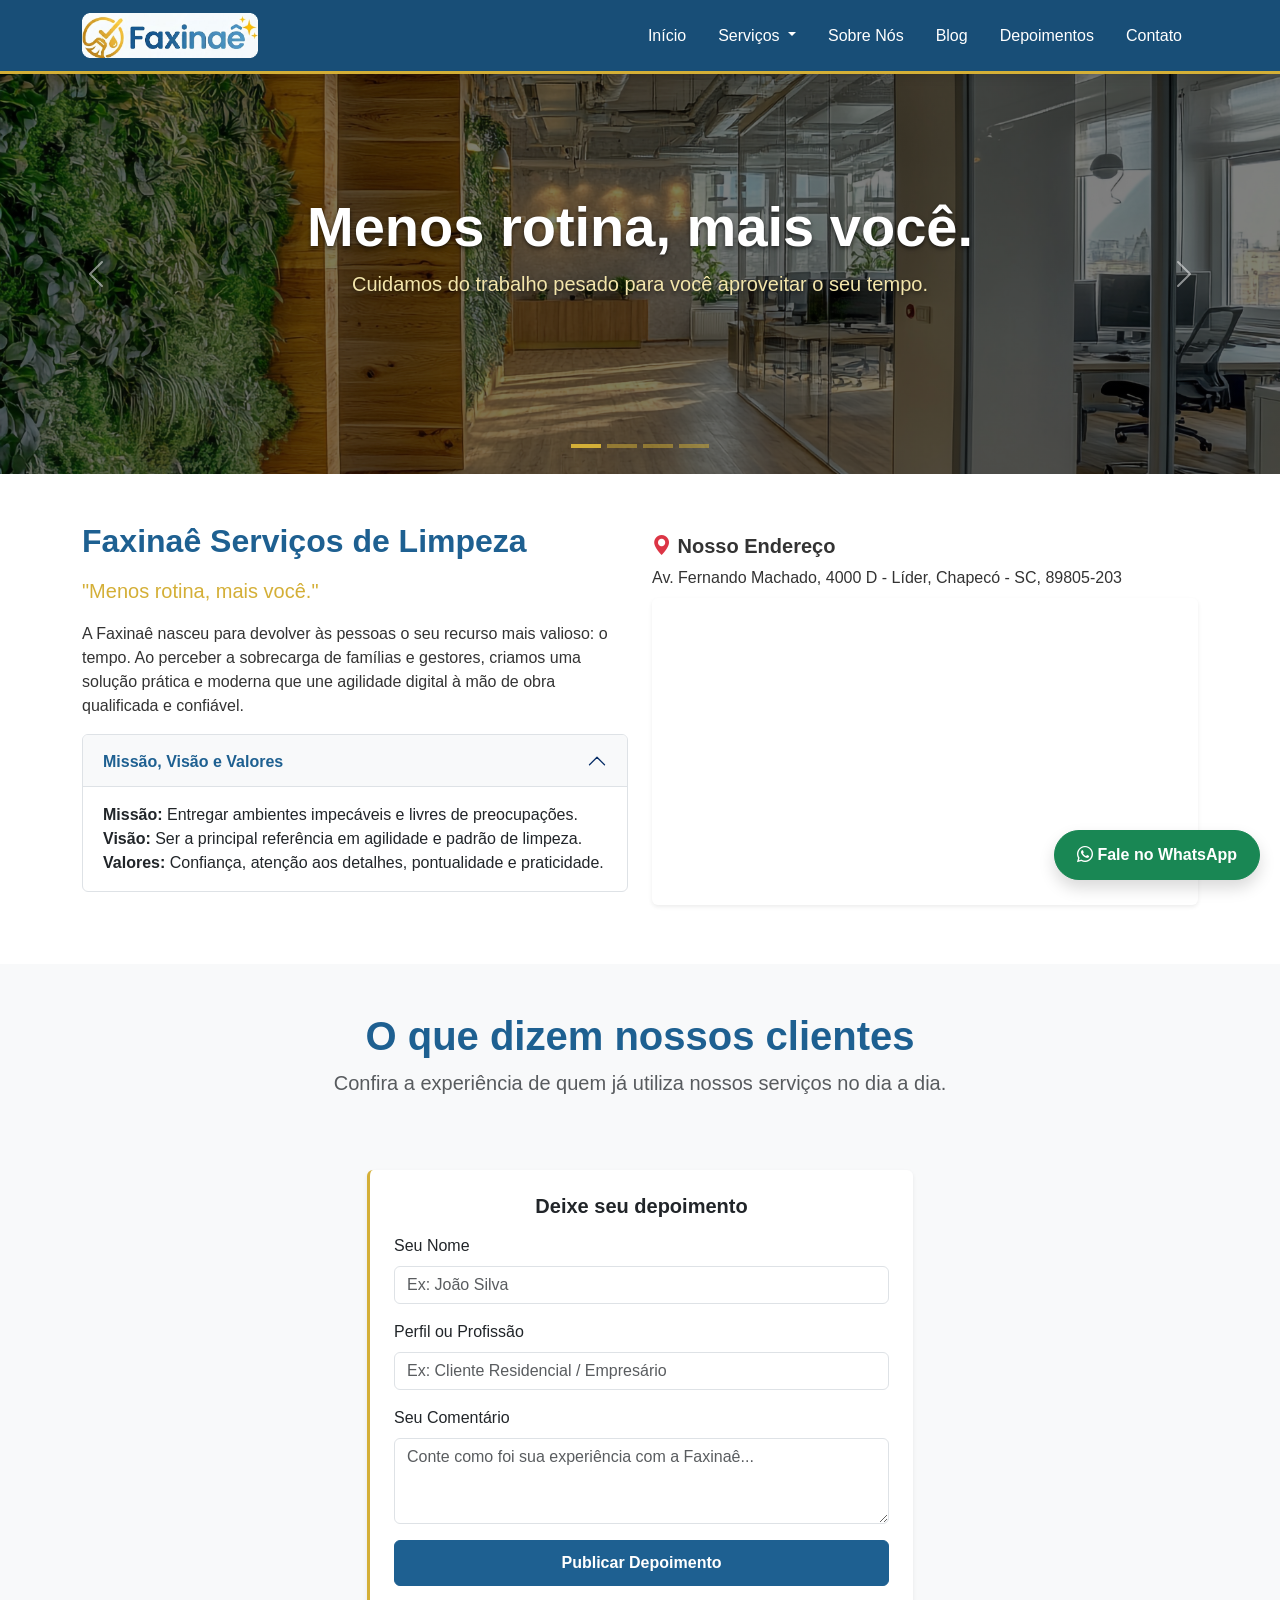
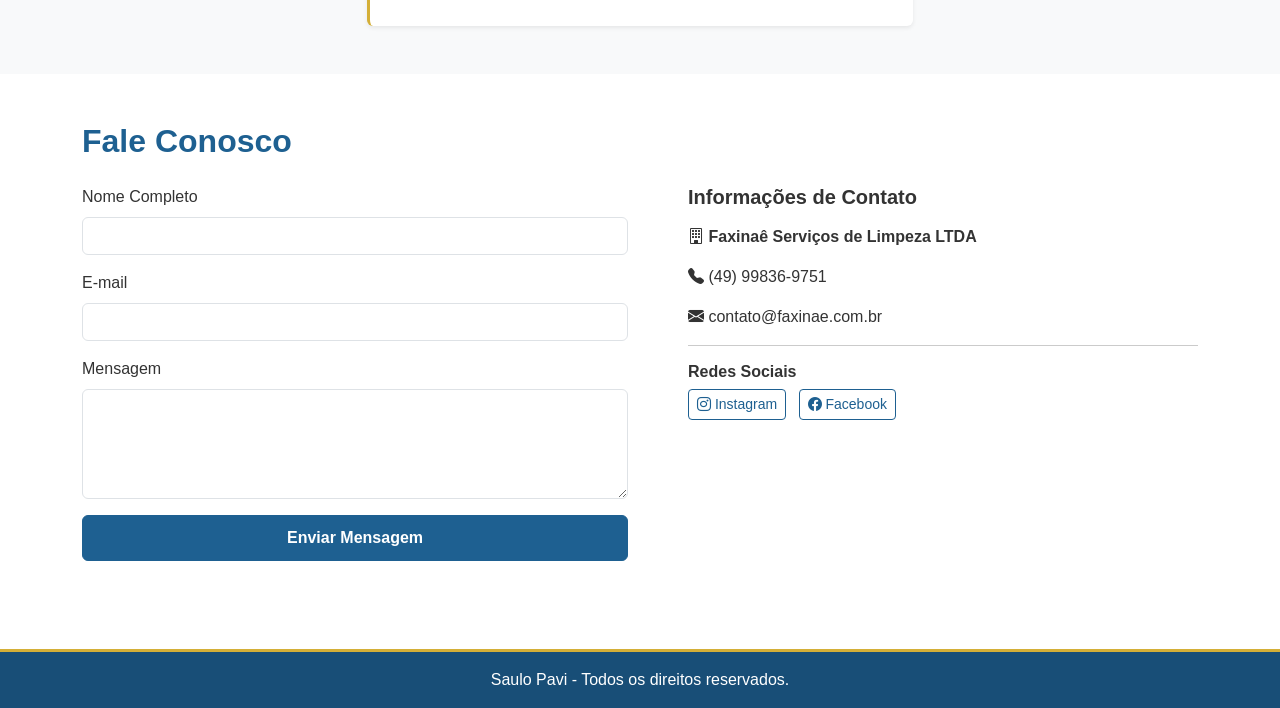
<file: Faxinae/index.html>
<!DOCTYPE html>
<html lang="pt-BR">
<head>
    <meta charset="UTF-8">
    <meta name="viewport" content="width=device-width, initial-scale=1.0">
    <title>Faxinaê - Menos rotina, mais você</title>
  
    <!-- Bootstrap 5 CSS -->
    <link href="https://cdn.jsdelivr.net/npm/bootstrap@5.3.0/dist/css/bootstrap.min.css" rel="stylesheet">
    <!-- Bootstrap Icons -->
    <link href="https://cdn.jsdelivr.net/npm/bootstrap-icons@1.10.5/font/bootstrap-icons.css" rel="stylesheet">
    
    <!-- Arquivo de Estilos CSS Personalizado -->
    <link rel="stylesheet" href="style.css">
  </head>

<body class="bg-light">

<!-- ========================================== -->
<!--               MENU PRINCIPAL               -->
<!-- ========================================== -->
<nav class="navbar navbar-expand-lg navbar-dark bg-dark sticky-top">
  <div class="container">
    <a class="navbar-brand" href="index.html">
      <img src="img/logob.png" alt="Faxinaê - Logotipo">
    </a>

    <button class="navbar-toggler" type="button" data-bs-toggle="collapse" data-bs-target="#navbarNav">
      <span class="navbar-toggler-icon"></span>
    </button>

    <div class="collapse navbar-collapse" id="navbarNav">
      <ul class="navbar-nav ms-auto">
        <li class="nav-item">
          <a class="nav-link" href="index.html#inicio">Início</a>
        </li>

        <!-- Dropdown de Serviços -->
        <li class="nav-item dropdown">
          <a class="nav-link dropdown-toggle" href="index.html#servicos" id="navbarDropdownServicos" role="button" data-bs-toggle="dropdown" aria-expanded="false">
            Serviços
          </a>
          <ul class="dropdown-menu" aria-labelledby="navbarDropdownServicos">
            <li><a class="dropdown-item" href="empresarial.html">Limpeza Empresarial e Comercial</a></li>
            <li><a class="dropdown-item" href="residencial.html">Limpeza Residencial Completa</a></li>
            <li><a class="dropdown-item" href="passadoria.html">Passadoria Profissional</a></li>
          </ul>
        </li>

        <li class="nav-item">
          <a class="nav-link" href="sobre.html">Sobre Nós</a>
        </li>

        <!-- NOVO ITEM DE MENU: BLOG -->
        <li class="nav-item">
          <a class="nav-link" href="blog.html">Blog</a>
        </li>

        <li class="nav-item">
          <a class="nav-link" href="index.html#depoimentos">Depoimentos</a>
        </li>

        <li class="nav-item">
          <a class="nav-link" href="index.html#contato">Contato</a>
        </li>
      </ul>
    </div>
  </div>
</nav>

<!-- ========================================== -->
<!--        SEÇÃO INÍCIO / CARROSSEL            -->
<!-- ========================================== -->
<section id="inicio">
  <div id="carouselDestaques" class="carousel slide" data-bs-ride="carousel">
    
    <!-- Indicadores (4 botões para 4 banners) -->
    <div class="carousel-indicators">
      <button type="button" data-bs-target="#carouselDestaques" data-bs-slide-to="0" class="active" aria-current="true" aria-label="Slide 1"></button>
      <button type="button" data-bs-target="#carouselDestaques" data-bs-slide-to="1" aria-label="Slide 2"></button>
      <button type="button" data-bs-target="#carouselDestaques" data-bs-slide-to="2" aria-label="Slide 3"></button>
      <button type="button" data-bs-target="#carouselDestaques" data-bs-slide-to="3" aria-label="Slide 4"></button>
    </div>

    <div class="carousel-inner">
      
      <!-- Banner 1 -->
      <div class="carousel-item active" style="height: 400px; background: linear-gradient(rgba(0,0,0,0.5), rgba(0,0,0,0.5)), url('img/carrossel1.jpg') center/cover no-repeat;">
        <div class="carousel-caption d-flex flex-column align-items-center justify-content-center h-100">
          <h1 class="display-4 fw-bold">Menos rotina, mais você.</h1>
          <p class="lead">Cuidamos do trabalho pesado para você aproveitar o seu tempo.</p>
        </div>
      </div>

      <!-- Banner 2 -->
      <div class="carousel-item" style="height: 400px; background: linear-gradient(rgba(0,0,0,0.6), rgba(0,0,0,0.6)), #1a1a1a url('img/testecrs2.jpg') center/cover no-repeat;">
        <div class="carousel-caption d-flex flex-column align-items-center justify-content-center h-100">
          <h1 class="display-4 fw-bold">Passadoria Profissional</h1>
          <p class="lead">Roupas impecáveis e alinhadas para o seu dia a dia.</p>
        </div>
      </div>

      <!-- Banner 3 -->
      <div class="carousel-item" style="height: 400px; background: linear-gradient(rgba(0,0,0,0.5), rgba(0,0,0,0.5)), url('img/testecrs3.jpg') center/cover no-repeat;">
        <div class="carousel-caption d-flex flex-column align-items-center justify-content-center h-100">
          <h1 class="display-4 fw-bold">Limpeza Residencial</h1>
          <p class="lead">Limpeza residencial completa para o seu dia a dia.</p>
        </div>
      </div> <!-- <<< ESTA TAG ESTAVA FALTANDO AQUI -->

      <!-- Banner 4 -->
      <div class="carousel-item" style="height: 400px; background: linear-gradient(rgba(0,0,0,0.5), rgba(0,0,0,0.5)), url('img/testecrs4.jpg') center/cover no-repeat;">
        <div class="carousel-caption d-flex flex-column align-items-center justify-content-center h-100">
          <h1 class="display-4 fw-bold">Limpeza Empresarial</h1>
          <p class="lead">Limpeza empresarial completa para o seu dia a dia.</p>
        </div>
      </div>

    </div>

    <!-- Controles de Navegação (Setas) -->
    <button class="carousel-control-prev" type="button" data-bs-target="#carouselDestaques" data-bs-slide="prev">
      <span class="carousel-control-prev-icon" aria-hidden="true"></span>
      <span class="visually-hidden">Anterior</span>
    </button>
    <button class="carousel-control-next" type="button" data-bs-target="#carouselDestaques" data-bs-slide="next">
      <span class="carousel-control-next-icon" aria-hidden="true"></span>
      <span class="visually-hidden">Próximo</span>
    </button>
  </div>
</section>

  <!-- ========================================== -->
  <!--         SOBRE A EMPRESA & MAPA             -->
  <!-- ========================================== -->
  <section id="empresa" class="bg-white py-5">
    <div class="container">
      <div class="row align-items-center">
        <!-- Informações Institucionais -->
        <div class="col-lg-6">
          <h2 class="fw-bold mb-3">Faxinaê Serviços de Limpeza</h2>
          <p class="lead text-gold font-italic">"Menos rotina, mais você."</p>
          <p>A Faxinaê nasceu para devolver às pessoas o seu recurso mais valioso: o tempo. Ao perceber a sobrecarga de famílias e gestores, criamos uma solução prática e moderna que une agilidade digital à mão de obra qualificada e confiável.</p>
          
          <!-- Accordion Bootstrap -->
          <div class="accordion mb-4" id="accordionEmpresa">
            <div class="accordion-item">
              <h2 class="accordion-header" id="headingOne">
                <button class="accordion-button" type="button" data-bs-toggle="collapse" data-bs-target="#collapseOne">
                  Missão, Visão e Valores
                </button>
              </h2>
              <div id="collapseOne" class="accordion-collapse collapse show" data-bs-parent="#accordionEmpresa">
                <div class="accordion-body">
                  <strong>Missão:</strong> Entregar ambientes impecáveis e livres de preocupações.<br>
                  <strong>Visão:</strong> Ser a principal referência em agilidade e padrão de limpeza.<br>
                  <strong>Valores:</strong> Confiança, atenção aos detalhes, pontualidade e praticidade.
                </div>
              </div>
            </div>
          </div>
        </div>
        
        <!-- Mapa do Google Maps -->
        <div class="col-lg-6">
          <h5 class="fw-bold"><i class="bi bi-geo-alt-fill text-danger"></i> Nosso Endereço</h5>
          <p class="mb-2">Av. Fernando Machado, 4000 D - Líder, Chapecó - SC, 89805-203</p>
          <div class="ratio ratio-16x9 rounded shadow-sm">
            <iframe 
              src="https://www.google.com/maps/embed?pb=!1m18!1m12!1m3!1d3551.4883407981355!2d-52.61741542455365!3d-27.093649976540656!2m3!1f0!2f0!3f0!3m2!1i1024!2i768!4f13.1!3m3!1m2!1s0x94e4b50c023d8393%3A0x6b8aa107d307137f!2sAv.%20Fernando%20Machado%2C%204000D%20-%20L%C3%ADder%2C%20Chapec%C3%B3%20-%20SC%2C%2089805-203!5e0!3m2!1spt-BR!2sbr!4v1710000000000!5m2!1spt-BR!2sbr" 
              style="border:0;" allowfullscreen="" loading="lazy"></iframe>
          </div>
        </div>
      </div>
    </div>
  </section>

 <!-- ========================================== -->
<!--             SEÇÃO DEPOIMENTOS              -->
<!-- ========================================== -->
<section id="depoimentos" class="py-5 bg-light">
  <div class="container">
    <div class="text-center mb-5">
      <h2 class="display-6 fw-bold text-blue">O que dizem nossos clientes</h2>
      <p class="lead text-muted">Confira a experiência de quem já utiliza nossos serviços no dia a dia.</p>
    </div>

    <!-- Container onde o JavaScript vai injetar os cards vindos do MySQL -->
    <div class="row g-4 justify-content-center mb-5" id="lista-depoimentos">
      <!-- Carregado dinamicamente via fetch() -->
    </div>

    <!-- Formulário para inserir novos depoimentos -->
    <div class="row justify-content-center">
      <div class="col-md-8 col-lg-6">
        <div class="card border-0 shadow-sm p-4">
          <h5 class="fw-bold text-center mb-3">Deixe seu depoimento</h5>
          <form id="form-depoimento">
            <div class="mb-3">
              <label for="dep-nome" class="form-label">Seu Nome</label>
              <input type="text" class="form-control" id="dep-nome" name="nome" placeholder="Ex: João Silva" required>
            </div>
            <div class="mb-3">
              <label for="dep-perfil" class="form-label">Perfil ou Profissão</label>
              <input type="text" class="form-control" id="dep-perfil" name="perfil" placeholder="Ex: Cliente Residencial / Empresário" required>
            </div>
            <div class="mb-3">
              <label for="dep-comentario" class="form-label">Seu Comentário</label>
              <textarea class="form-control" id="dep-comentario" name="comentario" rows="3" placeholder="Conte como foi sua experiência com a Faxinaê..." required></textarea>
            </div>
            <button type="submit" class="btn btn-primary w-100">Publicar Depoimento</button>
            <div id="feedback-depoimento" class="mt-3"></div>
          </form>
        </div>
      </div>
    </div>

  </div>
</section>

  <!-- ========================================== -->
  <!--             FORMULÁRIO DE CONTATO          -->
  <!-- ========================================== -->
  <section id="contato" class="bg-white py-5">
    <div class="container">
      <h2 class="text-center fw-bold mb-4">Fale Conosco</h2>
      <div class="row">
        <!-- Form de Envio -->
        <div class="col-md-6 mb-4">
          <form id="form-contato">
            <div class="mb-3">
              <label for="nome" class="form-label">Nome Completo</label>
              <input type="text" class="form-control" id="nome" name="nome" required>
            </div>
            <div class="mb-3">
              <label for="email" class="form-label">E-mail</label>
              <input type="email" class="form-control" id="email" name="email" required>
            </div>
            <div class="mb-3">
              <label for="mensagem" class="form-label">Mensagem</label>
              <textarea class="form-control" id="mensagem" name="mensagem" rows="4" required></textarea>
            </div>
            <button type="submit" class="btn btn-primary w-100">Enviar Mensagem</button>
            <div id="feedback-contato" class="mt-3"></div>
          </form>
        </div>
        
        <!-- Detalhes de Contato -->
        <div class="col-md-6 ps-md-5">
          <h5 class="fw-bold mb-3">Informações de Contato</h5>
          <p><i class="bi bi-building"></i> <strong>Faxinaê Serviços de Limpeza LTDA</strong></p>
          <p><i class="bi bi-telephone-fill"></i> (49) 99836-9751</p>
          <p><i class="bi bi-envelope-fill"></i> contato@faxinae.com.br</p>
          <hr>
          <h6 class="fw-bold">Redes Sociais</h6>
          <a href="#" class="btn btn-outline-primary btn-sm me-2"><i class="bi bi-instagram"></i> Instagram</a>
          <a href="#" class="btn btn-outline-primary btn-sm"><i class="bi bi-facebook"></i> Facebook</a>
        </div>
      </div>
    </div>
  </section>

  <!-- ========================================== -->
  <!--          BOTÃO WHATSAPP FIXO               -->
  <!-- ========================================== -->
  <a href="https://wa.me/5549998369751" target="_blank" class="btn btn-success whatsapp-btn shadow">
    <i class="bi bi-whatsapp"></i> Fale no WhatsApp
  </a>

  <!-- ========================================== -->
  <!--                  RODAPÉ                    -->
  <!-- ========================================== -->
  <footer class="bg-dark text-white text-center py-3">
    <div class="container">
      <p class="mb-0">Saulo Pavi - Todos os direitos reservados.</p>
    </div>
  </footer>

  <!-- JS do Bootstrap 5 (Necessário para o funcionamento dos dropdowns e carrossel) -->
  <script src="https://cdn.jsdelivr.net/npm/bootstrap@5.3.0/dist/js/bootstrap.bundle.min.js"></script>
  <script src="js/main.js"></script>
</body>
</html>
</file>
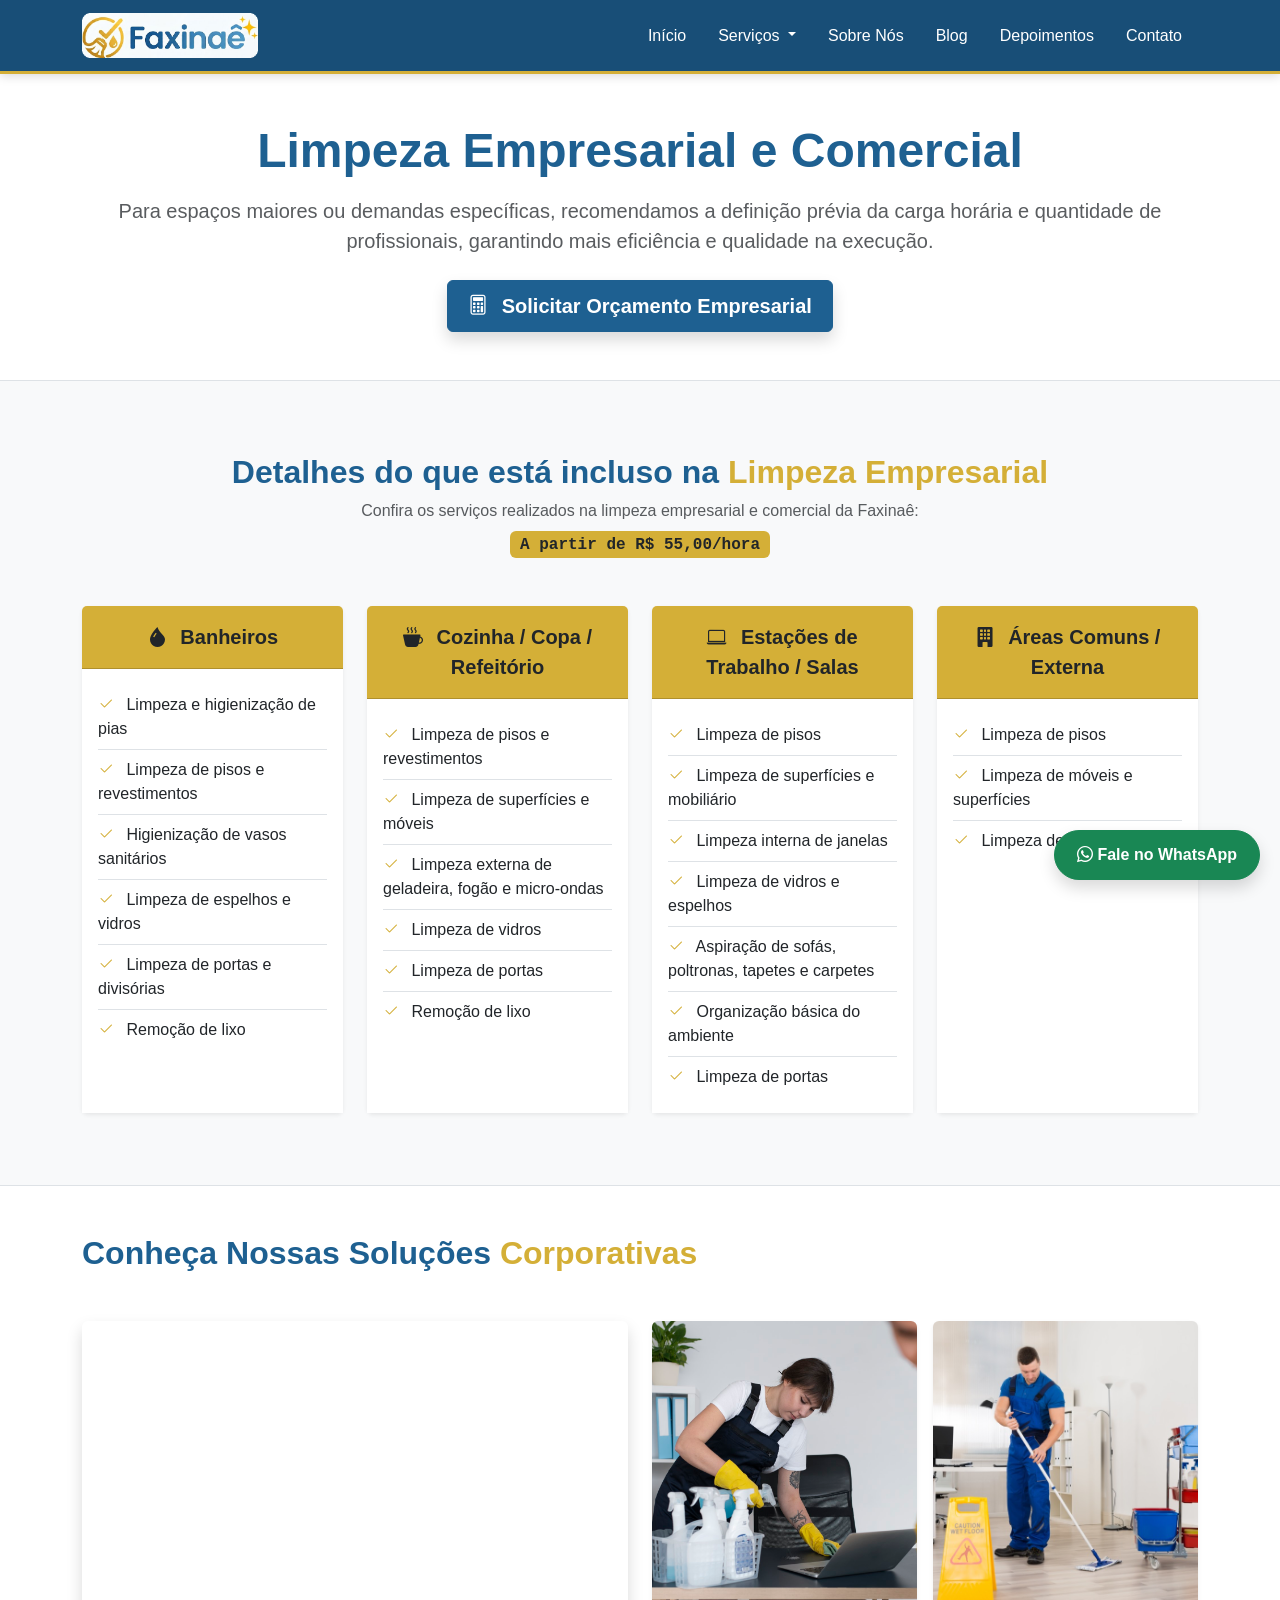
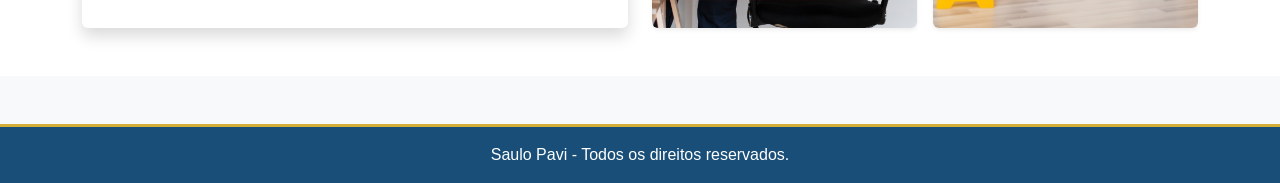
<file: Faxinae/empresarial.html>
<!DOCTYPE html>
<html lang="pt-BR">
<head>
  <meta charset="UTF-8">
  <meta name="viewport" content="width=device-width, initial-scale=1.0">
  <title>Limpeza Empresarial e Comercial - Faxinaê</title>

  <!-- Bootstrap 5 CSS -->
  <link href="https://cdn.jsdelivr.net/npm/bootstrap@5.3.0/dist/css/bootstrap.min.css" rel="stylesheet">
  <!-- Bootstrap Icons -->
  <link href="https://cdn.jsdelivr.net/npm/bootstrap-icons@1.10.5/font/bootstrap-icons.css" rel="stylesheet">
  
  <!-- Arquivo de Estilos Personalizado (Azul e Dourado) -->
  <link rel="stylesheet" href="style.css">
</head>
<body class="bg-light">

   <!-- ========================================== -->
<!--               MENU PRINCIPAL               -->
<!-- ========================================== -->
<nav class="navbar navbar-expand-lg navbar-dark bg-dark sticky-top">
  <div class="container">
    <a class="navbar-brand" href="index.html">
      <img src="img/logob.png" alt="Faxinaê - Logotipo">
    </a>

    <button class="navbar-toggler" type="button" data-bs-toggle="collapse" data-bs-target="#navbarNav">
      <span class="navbar-toggler-icon"></span>
    </button>

    <div class="collapse navbar-collapse" id="navbarNav">
      <ul class="navbar-nav ms-auto">
        <li class="nav-item">
          <a class="nav-link" href="index.html#inicio">Início</a>
        </li>

        <!-- Dropdown de Serviços -->
        <li class="nav-item dropdown">
          <a class="nav-link dropdown-toggle" href="index.html#servicos" id="navbarDropdownServicos" role="button" data-bs-toggle="dropdown" aria-expanded="false">
            Serviços
          </a>
          <ul class="dropdown-menu" aria-labelledby="navbarDropdownServicos">
            <li><a class="dropdown-item" href="empresarial.html">Limpeza Empresarial e Comercial</a></li>
            <li><a class="dropdown-item" href="residencial.html">Limpeza Residencial Completa</a></li>
            <li><a class="dropdown-item" href="passadoria.html">Passadoria Profissional</a></li>
          </ul>
        </li>

        <li class="nav-item">
          <a class="nav-link" href="sobre.html">Sobre Nós</a>
        </li>

        <!-- NOVO ITEM DE MENU: BLOG -->
        <li class="nav-item">
          <a class="nav-link" href="blog.html">Blog</a>
        </li>

        <li class="nav-item">
          <a class="nav-link" href="index.html#depoimentos">Depoimentos</a>
        </li>

        <li class="nav-item">
          <a class="nav-link" href="index.html#contato">Contato</a>
        </li>
      </ul>
    </div>
  </div>
</nav>

  <!-- ========================================== -->
  <!--             CABEÇALHO DA PÁGINA            -->
  <!-- ========================================== -->
  <section class="bg-white py-5 border-bottom">
    <div class="container text-center">
      <h1 class="display-5 fw-bold text-blue mb-3">Limpeza Empresarial e Comercial</h1>
      <p class="lead text-muted max-w-700 mx-auto mb-3">
        Para espaços maiores ou demandas específicas, recomendamos a definição prévia da carga horária e quantidade de profissionais, garantindo mais eficiência e qualidade na execução.
      </p>
      
      <div>
        <!-- Botão para abrir o Modal de Orçamento -->
        <button class="btn btn-primary btn-lg mt-2 shadow" data-bs-toggle="modal" data-bs-target="#modalOrcamentoEmpresarial">
          <i class="bi bi-calculator me-2"></i> Solicitar Orçamento Empresarial
        </button>
      </div>
    </div>
  </section>

  <!-- ========================================== -->
  <!--     DETALHES DO QUE ESTÁ INCLUSO           -->
  <!-- ========================================== -->
  <section class="container my-5 py-4">
    <div class="text-center mb-5">
      <h2 class="fw-bold">Detalhes do que está incluso na <span class="text-gold">Limpeza Empresarial</span></h2>
      <p class="text-muted mb-2">Confira os serviços realizados na limpeza empresarial e comercial da Faxinaê:</p>
      <span class="badge bg-gold text-dark fs-6 font-monospace">A partir de R$ 55,00/hora</span>
    </div>

    <!-- Grid de Cards de Setores da Empresa -->
    <div class="row g-4 justify-content-center">
      
      <!-- Banheiros -->
      <div class="col-lg-3 col-md-6">
        <div class="card h-100 shadow-sm border-0">
          <div class="card-header bg-gold text-dark font-weight-bold text-center py-3 fs-5 fw-bold">
            <i class="bi bi-droplet-fill me-2"></i> Banheiros
          </div>
          <div class="card-body bg-white">
            <ul class="list-unstyled mb-0">
              <li class="py-2 border-bottom"><i class="bi bi-check2 text-gold me-2"></i> Limpeza e higienização de pias</li>
              <li class="py-2 border-bottom"><i class="bi bi-check2 text-gold me-2"></i> Limpeza de pisos e revestimentos</li>
              <li class="py-2 border-bottom"><i class="bi bi-check2 text-gold me-2"></i> Higienização de vasos sanitários</li>
              <li class="py-2 border-bottom"><i class="bi bi-check2 text-gold me-2"></i> Limpeza de espelhos e vidros</li>
              <li class="py-2 border-bottom"><i class="bi bi-check2 text-gold me-2"></i> Limpeza de portas e divisórias</li>
              <li class="py-2"><i class="bi bi-check2 text-gold me-2"></i> Remoção de lixo</li>
            </ul>
          </div>
        </div>
      </div>

      <!-- Cozinha / Copa / Refeitório -->
      <div class="col-lg-3 col-md-6">
        <div class="card h-100 shadow-sm border-0">
          <div class="card-header bg-gold text-dark font-weight-bold text-center py-3 fs-5 fw-bold">
            <i class="bi bi-cup-hot-fill me-2"></i> Cozinha / Copa / Refeitório
          </div>
          <div class="card-body bg-white">
            <ul class="list-unstyled mb-0">
              <li class="py-2 border-bottom"><i class="bi bi-check2 text-gold me-2"></i> Limpeza de pisos e revestimentos</li>
              <li class="py-2 border-bottom"><i class="bi bi-check2 text-gold me-2"></i> Limpeza de superfícies e móveis</li>
              <li class="py-2 border-bottom"><i class="bi bi-check2 text-gold me-2"></i> Limpeza externa de geladeira, fogão e micro-ondas</li>
              <li class="py-2 border-bottom"><i class="bi bi-check2 text-gold me-2"></i> Limpeza de vidros</li>
              <li class="py-2 border-bottom"><i class="bi bi-check2 text-gold me-2"></i> Limpeza de portas</li>
              <li class="py-2"><i class="bi bi-check2 text-gold me-2"></i> Remoção de lixo</li>
            </ul>
          </div>
        </div>
      </div>

      <!-- Estações de Trabalho / Salas -->
      <div class="col-lg-3 col-md-6">
        <div class="card h-100 shadow-sm border-0">
          <div class="card-header bg-gold text-dark font-weight-bold text-center py-3 fs-5 fw-bold">
            <i class="bi bi-laptop me-2"></i> Estações de Trabalho / Salas
          </div>
          <div class="card-body bg-white">
            <ul class="list-unstyled mb-0">
              <li class="py-2 border-bottom"><i class="bi bi-check2 text-gold me-2"></i> Limpeza de pisos</li>
              <li class="py-2 border-bottom"><i class="bi bi-check2 text-gold me-2"></i> Limpeza de superfícies e mobiliário</li>
              <li class="py-2 border-bottom"><i class="bi bi-check2 text-gold me-2"></i> Limpeza interna de janelas</li>
              <li class="py-2 border-bottom"><i class="bi bi-check2 text-gold me-2"></i> Limpeza de vidros e espelhos</li>
              <li class="py-2 border-bottom"><i class="bi bi-check2 text-gold me-2"></i> Aspiração de sofás, poltronas, tapetes e carpetes</li>
              <li class="py-2 border-bottom"><i class="bi bi-check2 text-gold me-2"></i> Organização básica do ambiente</li>
              <li class="py-2"><i class="bi bi-check2 text-gold me-2"></i> Limpeza de portas</li>
            </ul>
          </div>
        </div>
      </div>

      <!-- Áreas Comuns / Área Externa -->
      <div class="col-lg-3 col-md-6">
        <div class="card h-100 shadow-sm border-0">
          <div class="card-header bg-gold text-dark font-weight-bold text-center py-3 fs-5 fw-bold">
            <i class="bi bi-building-fill me-2"></i> Áreas Comuns / Externa
          </div>
          <div class="card-body bg-white">
            <ul class="list-unstyled mb-0">
              <li class="py-2 border-bottom"><i class="bi bi-check2 text-gold me-2"></i> Limpeza de pisos</li>
              <li class="py-2 border-bottom"><i class="bi bi-check2 text-gold me-2"></i> Limpeza de móveis e superfícies</li>
              <li class="py-2"><i class="bi bi-check2 text-gold me-2"></i> Limpeza de portas</li>
            </ul>
          </div>
        </div>
      </div>

    </div>
  </section>

 <!-- ========================================== -->
<!--          VÍDEO E GALERIA DE FOTOS          -->
<!-- ========================================== -->
<section class="bg-white py-5 border-top">
  <div class="container">
    <h2 class="text-center fw-bold mb-5">Conheça Nossas Soluções <span class="text-gold">Corporativas</span></h2>
    
    <div class="row align-items-stretch g-4">
      

    <!-- Vídeo Incorporado do YouTube (Corrigido) -->
    <div class="col-lg-6">
      <div class="ratio ratio-16x9 rounded shadow h-100">
        <iframe 
          src="https://www.youtube.com/embed/wcrExYmRBXo" 
          title="Serviços de Limpeza - Auxiliar de Serviços Gerais" 
          allow="accelerometer; autoplay; clipboard-write; encrypted-media; gyroscope; picture-in-picture" 
          allowfullscreen>
        </iframe>
      </div>
    </div>

      <!-- Duas Fotos do Serviço (Expandidas para coincidir a altura) -->
      <div class="col-lg-6">
        <div class="row g-3 h-100">
          <div class="col-6 h-100">
            <img src="img/comercial.jpg" class="img-fluid rounded shadow-sm w-100 h-100" style="object-fit: cover; min-height: 250px;" alt="Serviço de Limpeza Corporativa 1">
          </div>
          <div class="col-6 h-100">
            <img src="img/comercial2.jpg" class="img-fluid rounded shadow-sm w-100 h-100" style="object-fit: cover; min-height: 250px;" alt="Serviço de Limpeza Corporativa 2">
          </div>
        </div>
      </div>

    </div>
  </div>
</section>

 <!-- ========================================== -->
<!--     MODAL DE ORÇAMENTO - LIMPEZA EMPRESARIAL-->
<!-- ========================================== -->
<div class="modal fade" id="modalOrcamentoEmpresarial" tabindex="-1" aria-labelledby="modalOrcamentoEmpresarialLabel" aria-hidden="true">
  <div class="modal-dialog modal-lg modal-dialog-centered">
    <div class="modal-content border-0 shadow">
      
      <!-- Cabeçalho do Modal -->
      <div class="modal-header bg-dark text-white border-bottom border-warning">
        <h5 class="modal-title fw-bold d-flex align-items-center" id="modalOrcamentoEmpresarialLabel">
          <i class="bi bi-building-check me-2 text-warning"></i> Orçamento para Limpeza Empresarial
        </h5>
        <button type="button" class="btn-close btn-close-white" data-bs-dismiss="modal" aria-label="Fechar"></button>
      </div>

      <!-- Corpo do Modal / Formulário -->
      <div class="modal-body p-4">
        
        <!-- Mensagem Informativa Atualizada -->
        <div class="alert alert-info d-flex align-items-center mb-4" role="alert">
          <i class="bi bi-info-circle-fill me-3 fs-4 text-primary"></i>
          <div class="small">
            Preencha os dados da sua empresa abaixo para receber uma proposta personalizada para a rotina do seu negócio.
          </div>
        </div>

        <form id="formOrcamentoEmpresarial">
          <!-- Campo oculto identificando qual página/serviço enviou o orçamento -->
          <input type="hidden" name="servico" value="Limpeza Empresarial e Comercial">

          <div class="row g-3">
            
            <!-- Nome da Empresa -->
            <div class="col-md-6">
              <label for="empresaRazaoSocial" class="form-label fw-semibold text-dark">Nome da Empresa / Razão Social *</label>
              <input type="text" class="form-control" id="empresaRazaoSocial" name="empresa" placeholder="Sua Empresa LTDA" required>
            </div>

            <!-- Nome do Responsável -->
            <div class="col-md-6">
              <label for="nomeResponsavel" class="form-label fw-semibold text-dark">Nome do Responsável *</label>
              <input type="text" class="form-control" id="nomeResponsavel" name="nome" placeholder="Nome do responsável" required>
            </div>

            <!-- E-mail Corporativo -->
            <div class="col-md-6">
              <label for="emailCorporativo" class="form-label fw-semibold text-dark">E-mail Corporativo *</label>
              <input type="email" class="form-control" id="emailCorporativo" name="email" placeholder="contato@empresa.com.br" required>
            </div>

            <!-- Telefone / WhatsApp -->
            <div class="col-md-6">
              <label for="telefoneEmpresarial" class="form-label fw-semibold text-dark">Telefone / WhatsApp *</label>
              <input type="tel" class="form-control" id="telefoneEmpresarial" name="telefone" placeholder="(49) 99999-9999" required>
            </div>

            <!-- Frequência / Tipo de Atendimento -->
            <div class="col-md-6">
              <label for="frequenciaDesejada" class="form-label fw-semibold text-dark">Frequência Desejada</label>
              <select class="form-select" id="frequenciaDesejada" name="frequencia">
                <option value="" selected>Selecione uma opção...</option>
                <option value="Diária (Segunda a Sexta)">Diária (Segunda a Sexta)</option>
                <option value="Semanal (1 a 3x por semana)">Semanal (1 a 3x por semana)</option>
                <option value="Quinzenal">Quinzenal</option>
                <option value="Limpeza Pontual / Pós-obra">Limpeza Pontual / Pós-obra</option>
              </select>
            </div>

            <!-- Tamanho do Espaço -->
            <div class="col-md-6">
              <label for="tamanhoEspaco" class="form-label fw-semibold text-dark">Tamanho Aprox. do Imóvel (m²)</label>
              <input type="text" class="form-control" id="tamanhoEspaco" name="tamanho" placeholder="Ex: 150 m²">
            </div>

            <!-- Observações Adicionais -->
            <div class="col-12">
              <label for="observacoesEmpresarial" class="form-label fw-semibold text-dark">Detalhes do Espaço ou Necessidades Específicas</label>
              <textarea class="form-control" id="observacoesEmpresarial" name="observacoes" rows="3" placeholder="Ex: Número de salas, banheiros, recepção, horários preferenciais para execução do serviço..."></textarea>
            </div>

          </div>
          <div id="feedback-orcamento" class="mt-3"></div>
        </form>
      </div>

      <!-- Rodapé do Modal -->
      <div class="modal-footer bg-light">
        <button type="button" class="btn btn-secondary" data-bs-dismiss="modal">Cancelar</button>
        <button type="submit" form="formOrcamentoEmpresarial" class="btn btn-primary px-4 fw-bold">
          <i class="bi bi-send me-1"></i> Solicitar Orçamento
        </button>
      </div>

    </div>
  </div>
</div>

  <!-- Botão Flutuante do WhatsApp -->
  <a href="https://wa.me/5549998369751" target="_blank" class="btn btn-success whatsapp-btn shadow">
    <i class="bi bi-whatsapp"></i> Fale no WhatsApp
  </a>

  <!-- Rodapé -->
  <footer class="bg-dark text-white text-center py-3 mt-5">
    <div class="container">
      <p class="mb-0">Saulo Pavi - Todos os direitos reservados.</p>
    </div>
  </footer>

  <!-- Bootstrap 5 JS Bundle -->
  <script src="https://cdn.jsdelivr.net/npm/bootstrap@5.3.0/dist/js/bootstrap.bundle.min.js"></script>
  <script src="js/main.js"></script>
</body>
</html>
</file>
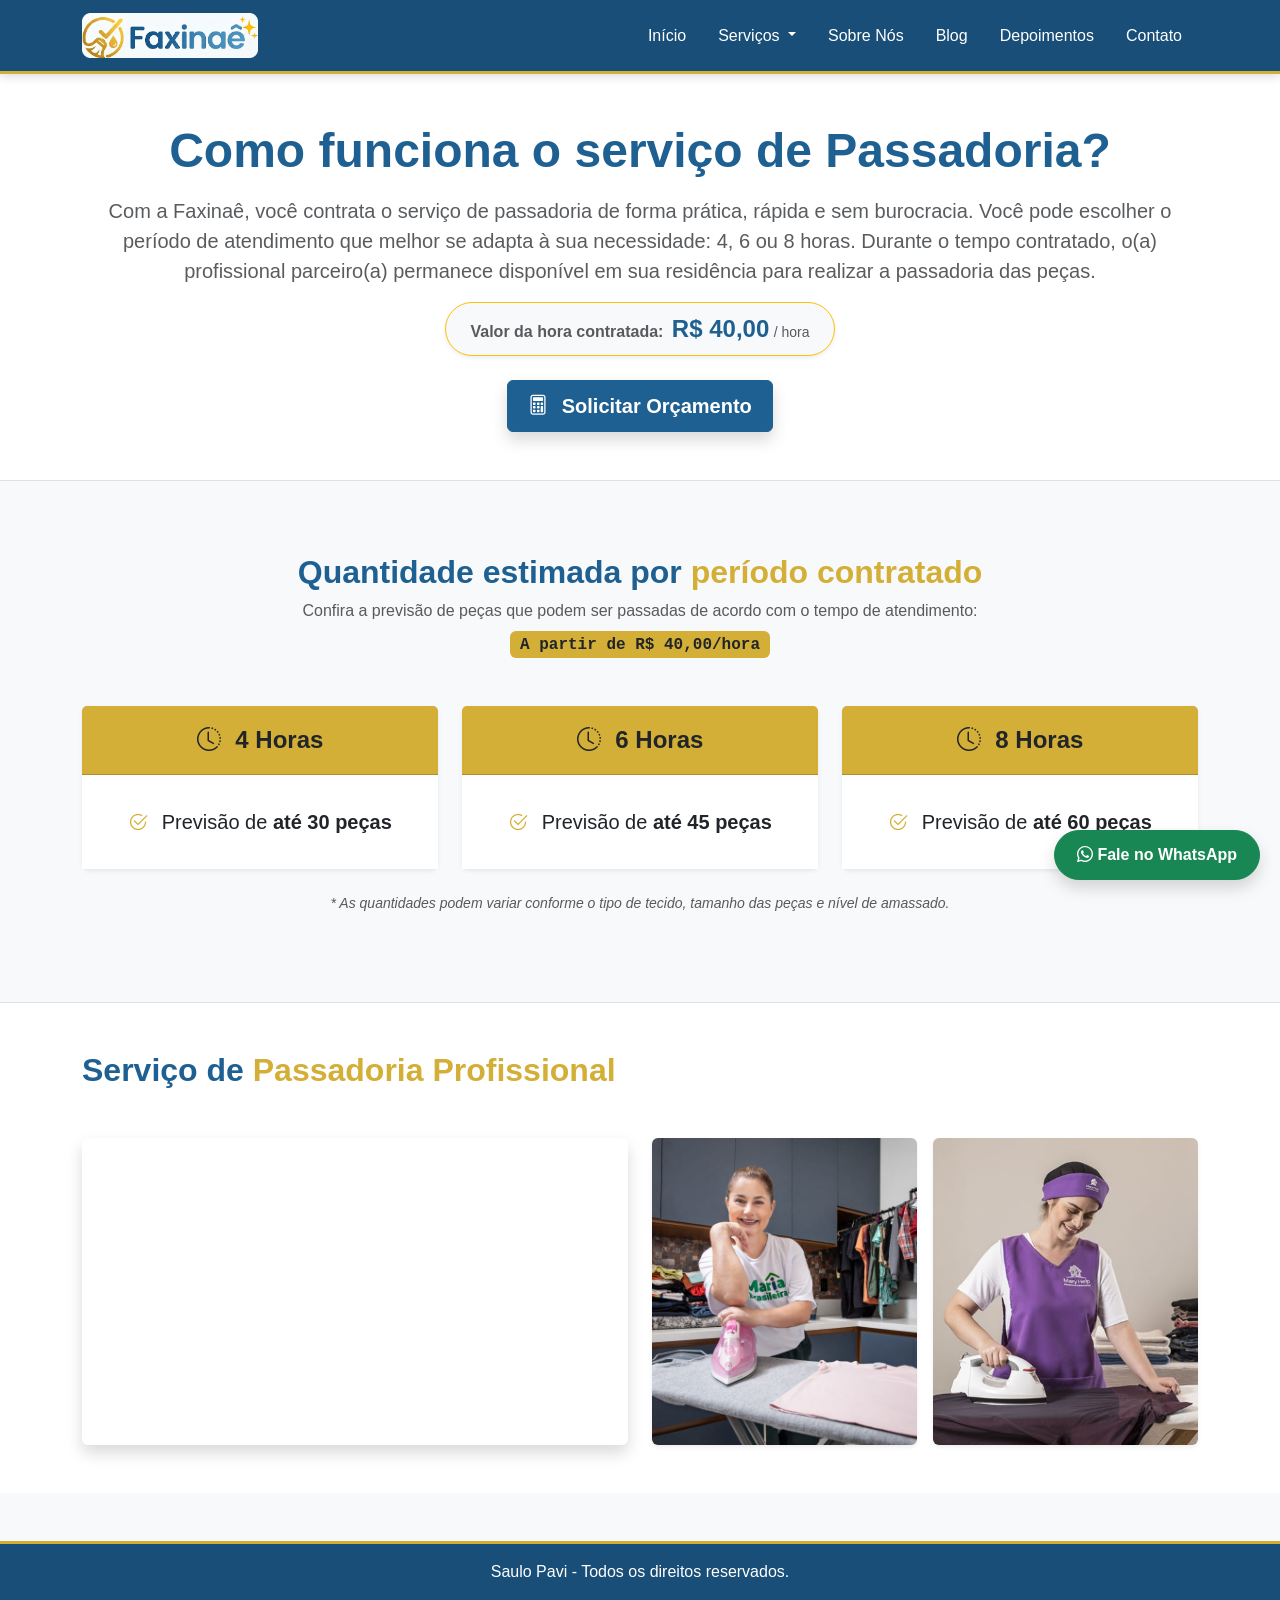
<file: Faxinae/passadoria.html>
<!DOCTYPE html>
<html lang="pt-BR">
<head>
  <meta charset="UTF-8">
  <meta name="viewport" content="width=device-width, initial-scale=1.0">
  <title>Passadoria Profissional - Faxinaê</title>

  <!-- Bootstrap 5 CSS -->
  <link href="https://cdn.jsdelivr.net/npm/bootstrap@5.3.0/dist/css/bootstrap.min.css" rel="stylesheet">
  <!-- Bootstrap Icons -->
  <link href="https://cdn.jsdelivr.net/npm/bootstrap-icons@1.10.5/font/bootstrap-icons.css" rel="stylesheet">
  
  <!-- Arquivo de Estilos Personalizado (Azul e Dourado) -->
  <link rel="stylesheet" href="style.css">
</head>
<body class="bg-light">

  <!-- ========================================== -->
<!--               MENU PRINCIPAL               -->
<!-- ========================================== -->
<nav class="navbar navbar-expand-lg navbar-dark bg-dark sticky-top">
    <div class="container">
      <a class="navbar-brand" href="index.html">
        <img src="img/logob.png" alt="Faxinaê - Logotipo">
      </a>
  
      <button class="navbar-toggler" type="button" data-bs-toggle="collapse" data-bs-target="#navbarNav">
        <span class="navbar-toggler-icon"></span>
      </button>
  
      <div class="collapse navbar-collapse" id="navbarNav">
        <ul class="navbar-nav ms-auto">
          <li class="nav-item">
            <a class="nav-link" href="index.html#inicio">Início</a>
          </li>
  
          <!-- Dropdown de Serviços -->
          <li class="nav-item dropdown">
            <a class="nav-link dropdown-toggle" href="index.html#servicos" id="navbarDropdownServicos" role="button" data-bs-toggle="dropdown" aria-expanded="false">
              Serviços
            </a>
            <ul class="dropdown-menu" aria-labelledby="navbarDropdownServicos">
              <li><a class="dropdown-item" href="empresarial.html">Limpeza Empresarial e Comercial</a></li>
              <li><a class="dropdown-item" href="residencial.html">Limpeza Residencial Completa</a></li>
              <li><a class="dropdown-item" href="passadoria.html">Passadoria Profissional</a></li>
            </ul>
          </li>
  
          <li class="nav-item">
            <a class="nav-link" href="sobre.html">Sobre Nós</a>
          </li>
  
          <!-- NOVO ITEM DE MENU: BLOG -->
          <li class="nav-item">
            <a class="nav-link" href="blog.html">Blog</a>
          </li>
  
          <li class="nav-item">
            <a class="nav-link" href="index.html#depoimentos">Depoimentos</a>
          </li>
  
          <li class="nav-item">
            <a class="nav-link" href="index.html#contato">Contato</a>
          </li>
        </ul>
      </div>
    </div>
  </nav>

  <!-- ========================================== -->
  <!--             CABEÇALHO DA PÁGINA            -->
  <!-- ========================================== -->
  <section class="bg-white py-5 border-bottom">
    <div class="container text-center">
      <h1 class="display-5 fw-bold text-blue mb-3">Como funciona o serviço de Passadoria?</h1>
      <p class="lead text-muted max-w-700 mx-auto mb-3">
        Com a Faxinaê, você contrata o serviço de passadoria de forma prática, rápida e sem burocracia. Você pode escolher o período de atendimento que melhor se adapta à sua necessidade: 4, 6 ou 8 horas. Durante o tempo contratado, o(a) profissional parceiro(a) permanece disponível em sua residência para realizar a passadoria das peças.
      </p>

      <!-- Destaque do Valor da Hora -->
      <div class="d-inline-block bg-light border border-warning rounded-pill px-4 py-2 mb-3 shadow-sm">
        <span class="text-muted fw-semibold">Valor da hora contratada:</span> 
        <strong class="fs-4 text-blue ms-1">R$ 40,00</strong> <small class="text-muted">/ hora</small>
      </div>

      <div>
        <!-- Botão para abrir o Modal de Orçamento -->
        <button class="btn btn-primary btn-lg mt-2 shadow" data-bs-toggle="modal" data-bs-target="#modalOrcamentoPassadoria">
          <i class="bi bi-calculator me-2"></i> Solicitar Orçamento
        </button>
      </div>
    </div>
  </section>

  <!-- ========================================== -->
  <!--   ESTIMATIVA POR PERÍODO CONTRATADO       -->
  <!-- ========================================== -->
  <section class="container my-5 py-4">
    <div class="text-center mb-5">
      <h2 class="fw-bold">Quantidade estimada por <span class="text-gold">período contratado</span></h2>
      <p class="text-muted mb-2">Confira a previsão de peças que podem ser passadas de acordo com o tempo de atendimento:</p>
      <span class="badge bg-gold text-dark fs-6 font-monospace">A partir de R$ 40,00/hora</span>
    </div>

    <!-- Grid de Pacotes de Horas -->
    <div class="row g-4 justify-content-center">
      
      <!-- 4 Horas -->
      <div class="col-lg-4 col-md-6">
        <div class="card h-100 shadow-sm border-0">
          <div class="card-header bg-gold text-dark font-weight-bold text-center py-3 fs-4 fw-bold">
            <i class="bi bi-clock-history me-2"></i> 4 Horas
          </div>
          <div class="card-body bg-white text-center d-flex flex-column justify-content-center py-4">
            <ul class="list-unstyled mb-0">
              <li class="fs-5 py-2"><i class="bi bi-check2-circle text-gold me-2"></i> Previsão de <strong>até 30 peças</strong></li>
            </ul>
          </div>
        </div>
      </div>

      <!-- 6 Horas -->
      <div class="col-lg-4 col-md-6">
        <div class="card h-100 shadow-sm border-0">
          <div class="card-header bg-gold text-dark font-weight-bold text-center py-3 fs-4 fw-bold">
            <i class="bi bi-clock-history me-2"></i> 6 Horas
          </div>
          <div class="card-body bg-white text-center d-flex flex-column justify-content-center py-4">
            <ul class="list-unstyled mb-0">
              <li class="fs-5 py-2"><i class="bi bi-check2-circle text-gold me-2"></i> Previsão de <strong>até 45 peças</strong></li>
            </ul>
          </div>
        </div>
      </div>

      <!-- 8 Horas -->
      <div class="col-lg-4 col-md-6">
        <div class="card h-100 shadow-sm border-0">
          <div class="card-header bg-gold text-dark font-weight-bold text-center py-3 fs-4 fw-bold">
            <i class="bi bi-clock-history me-2"></i> 8 Horas
          </div>
          <div class="card-body bg-white text-center d-flex flex-column justify-content-center py-4">
            <ul class="list-unstyled mb-0">
              <li class="fs-5 py-2"><i class="bi bi-check2-circle text-gold me-2"></i> Previsão de <strong>até 60 peças</strong></li>
            </ul>
          </div>
        </div>
      </div>

    </div>

    <p class="text-center text-muted fst-italic mt-4 small">
      * As quantidades podem variar conforme o tipo de tecido, tamanho das peças e nível de amassado.
    </p>
  </section>

 <!-- ========================================== -->
<!--       VÍDEO DE PASSADORIA E FOTOS          -->
<!-- ========================================== -->
<section class="bg-white py-5 border-top">
    <div class="container">
      <h2 class="text-center fw-bold mb-5">Serviço de <span class="text-gold">Passadoria Profissional</span></h2>
      
      <div class="row align-items-stretch g-4">
        
        <!-- Vídeo Incorporado do YouTube (Dicas de Passadoria) -->
        <div class="col-lg-6">
          <div class="ratio ratio-16x9 rounded shadow h-100">
            <iframe 
              src="https://www.youtube.com/embed/wYtQAMo13gY" 
              title="Dicas de Passadoria de Roupas" 
              allow="accelerometer; autoplay; clipboard-write; encrypted-media; gyroscope; picture-in-picture" 
              allowfullscreen>
            </iframe>
          </div>
        </div>
  
        <!-- Duas Fotos do Serviço de Passadoria -->
        <div class="col-lg-6">
          <div class="row g-3 h-100">
            <div class="col-6 h-100">
              <img src="img/passadoria1.jpg" class="img-fluid rounded shadow-sm w-100 h-100" style="object-fit: cover; min-height: 250px;" alt="Serviço de Passadoria de Roupas 1">
            </div>
            <div class="col-6 h-100">
              <img src="img/passadoria2.jpg" class="img-fluid rounded shadow-sm w-100 h-100" style="object-fit: cover; min-height: 250px;" alt="Serviço de Passadoria de Roupas 2">
            </div>
          </div>
        </div>
  
      </div>
    </div>
  </section>

  <!-- ========================================== -->
  <!--            MODAL DE ORÇAMENTO             -->
  <!-- ========================================== -->
  <div class="modal fade" id="modalOrcamentoPassadoria" tabindex="-1" aria-labelledby="modalOrcamentoPassadoriaLabel" aria-hidden="true">
    <div class="modal-dialog modal-lg modal-dialog-centered">
      <div class="modal-content">
        
        <!-- Cabeçalho do Modal -->
        <div class="modal-header bg-dark text-white border-bottom border-warning">
          <h5 class="modal-title fw-bold" id="modalOrcamentoPassadoriaLabel">
            <i class="bi bi-basket-check text-gold me-2"></i> Solicitar Orçamento - Passadoria Profissional
          </h5>
          <button type="button" class="btn-close btn-close-white" data-bs-dismiss="modal" aria-label="Fechar"></button>
        </div>

        <!-- Corpo do Formulário -->
        <div class="modal-body p-4">
          <div class="alert alert-info border-0 bg-light d-flex align-items-center mb-4" role="alert">
            <i class="bi bi-info-circle-fill fs-4 text-blue me-3"></i>
            <div>
              <strong>Investimento:</strong> Valor base de <strong>R$ 40,00 / hora</strong>. Escolha o número de horas desejado abaixo (4h, 6h ou 8h).
            </div>
          </div>

          <form id="formOrcamentoPass">
            <div class="row g-3">
              <!-- Nome -->
              <div class="col-md-6">
                <label for="passNome" class="form-label fw-semibold">Nome Completo *</label>
                <input type="text" class="form-control" id="passNome" required placeholder="Seu nome">
              </div>

              <!-- E-mail -->
              <div class="col-md-6">
                <label for="passEmail" class="form-label fw-semibold">E-mail *</label>
                <input type="email" class="form-control" id="passEmail" required placeholder="seu@email.com">
              </div>

              <!-- Telefone -->
              <div class="col-md-6">
                <label for="passTelefone" class="form-label fw-semibold">Telefone / WhatsApp *</label>
                <input type="tel" class="form-control" id="passTelefone" required placeholder="(49) 99999-9999">
              </div>

              <!-- Horas Desejadas -->
              <div class="col-md-6">
                <label for="passHoras" class="form-label fw-semibold">Pacote de Horas Desejado *</label>
                <select class="form-select" id="passHoras" required>
                  <option value="" selected disabled>Selecione uma opção</option>
                  <option value="4h">4 Horas (até ~30 peças)</option>
                  <option value="6h">6 Horas (até ~45 peças)</option>
                  <option value="8h">8 Horas (até ~60 peças)</option>
                </select>
              </div>

              <!-- Data Desejada -->
              <div class="col-md-6">
                <label for="passData" class="form-label fw-semibold">Data Desejada *</label>
                <input type="date" class="form-control" id="passData" required>
              </div>

              <!-- Endereço -->
              <div class="col-md-6">
                <label for="passEndereco" class="form-label fw-semibold">Endereço *</label>
                <input type="text" class="form-control" id="passEndereco" required placeholder="Rua, Número, Bairro">
              </div>

              <!-- Cidade -->
              <div class="col-md-8">
                <label for="passCidade" class="form-label fw-semibold">Cidade *</label>
                <input type="text" class="form-control" id="passCidade" required placeholder="Chapecó">
              </div>

              <!-- UF -->
              <div class="col-md-4">
                <label for="passUf" class="form-label fw-semibold">UF *</label>
                <input type="text" class="form-control" id="passUf" maxlength="2" required placeholder="SC">
              </div>

              <!-- Observações -->
              <div class="col-12">
                <label for="passObs" class="form-label fw-semibold">Observações / Tipos de Peças</label>
                <textarea class="form-control" id="passObs" rows="3" placeholder="Informe se há muitas camisas sociais, vestidos delicados ou preferências sobre dobrar/pendurar..."></textarea>
              </div>
            </div>

            <div class="mt-4 text-end">
              <button type="button" class="btn btn-secondary me-2" data-bs-dismiss="modal">Cancelar</button>
              <button type="submit" class="btn btn-primary px-4">Enviar Solicitação</button>
            </div>
          </form>
        </div>

      </div>
    </div>
  </div>

  <!-- Botão Flutuante do WhatsApp -->
  <a href="https://wa.me/5549998369751" target="_blank" class="btn btn-success whatsapp-btn shadow">
    <i class="bi bi-whatsapp"></i> Fale no WhatsApp
  </a>

  <!-- Rodapé -->
  <footer class="bg-dark text-white text-center py-3 mt-5">
    <div class="container">
      <p class="mb-0">Saulo Pavi - Todos os direitos reservados.</p>
    </div>
  </footer>

  <!-- Bootstrap 5 JS Bundle -->
  <script src="https://cdn.jsdelivr.net/npm/bootstrap@5.3.0/dist/js/bootstrap.bundle.min.js"></script>
</body>
</html>
</file>
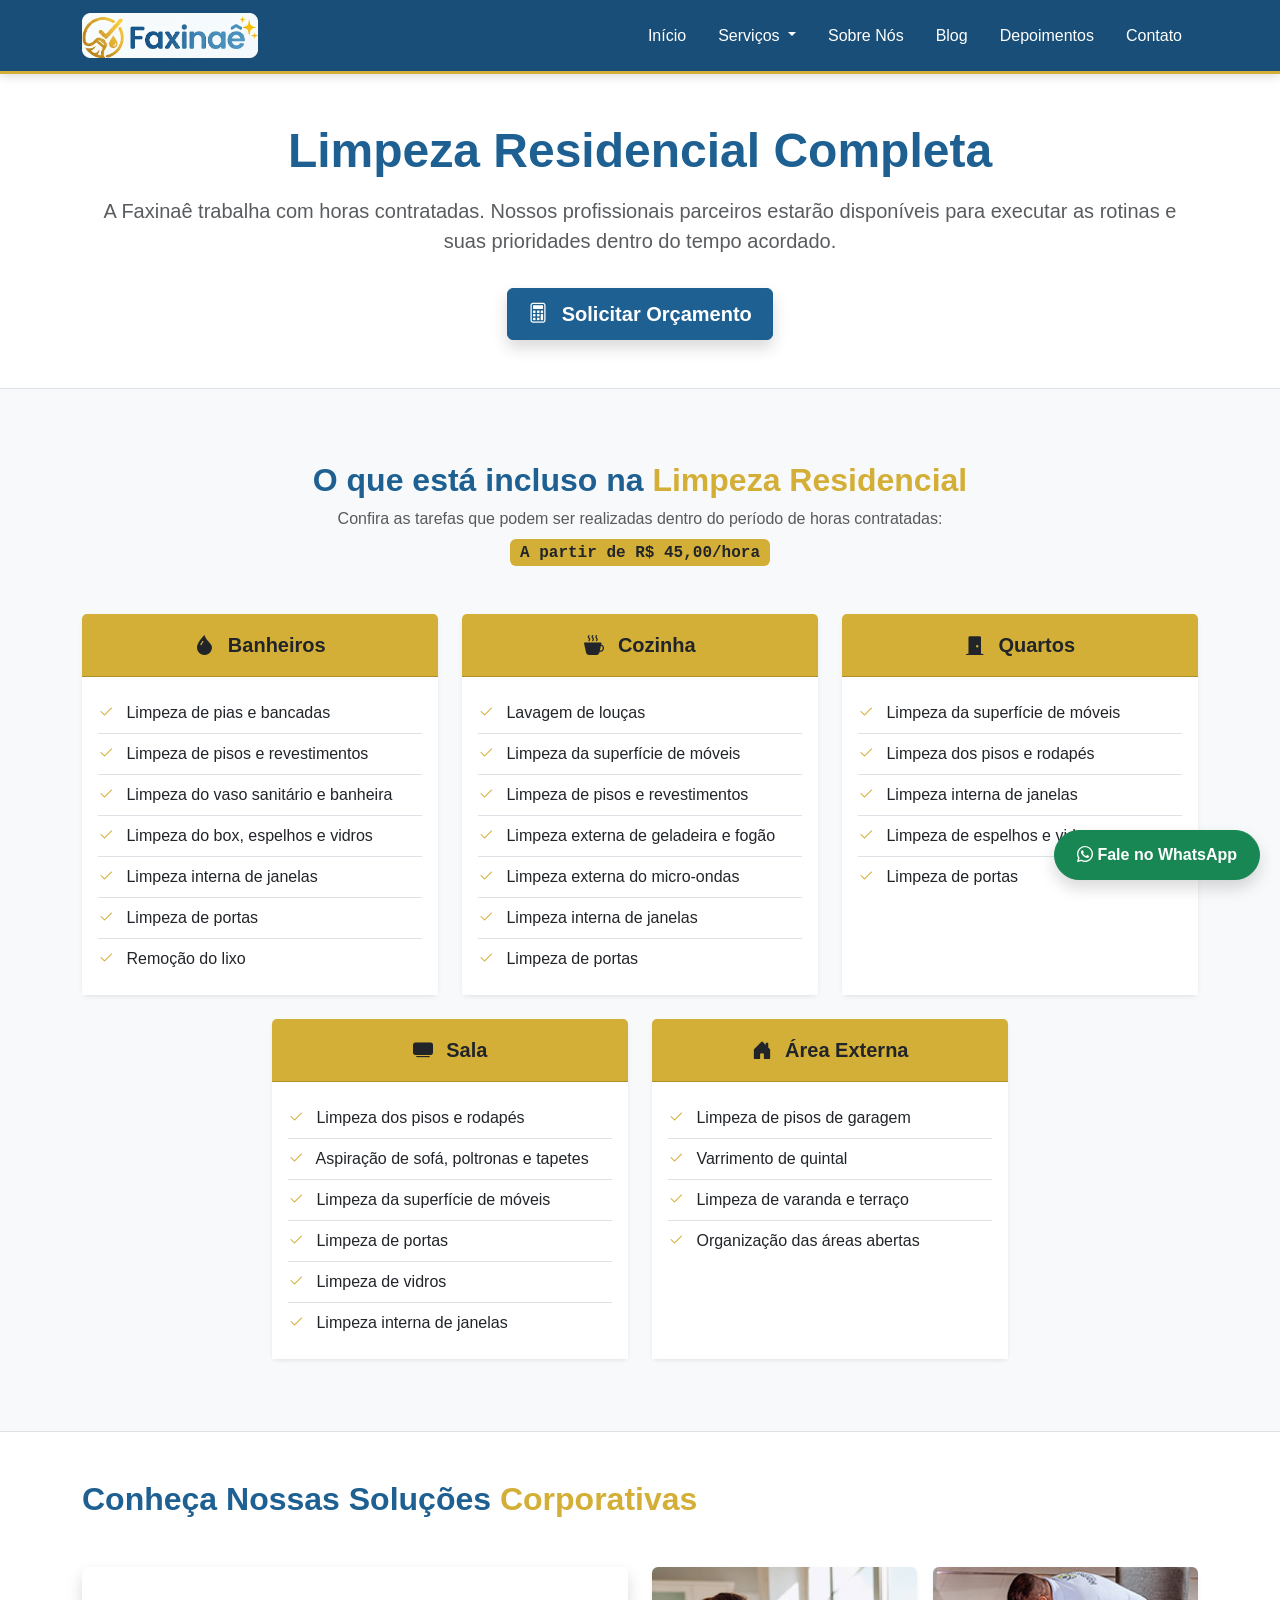
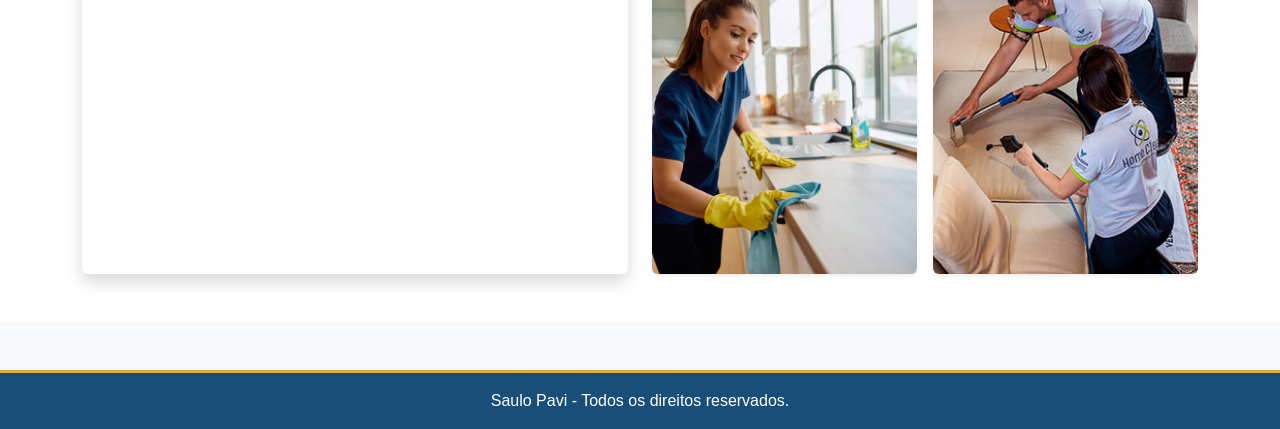
<file: Faxinae/residencial.html>
<!DOCTYPE html>
<html lang="pt-BR">
<head>
  <meta charset="UTF-8">
  <meta name="viewport" content="width=device-width, initial-scale=1.0">
  <title>Limpeza Residencial Completa - Faxinaê</title>

  <!-- Bootstrap 5 CSS -->
  <link href="https://cdn.jsdelivr.net/npm/bootstrap@5.3.0/dist/css/bootstrap.min.css" rel="stylesheet">
  <!-- Bootstrap Icons -->
  <link href="https://cdn.jsdelivr.net/npm/bootstrap-icons@1.10.5/font/bootstrap-icons.css" rel="stylesheet">
  
  <!-- Arquivo de Estilos Personalizado (Azul e Dourado) -->
  <link rel="stylesheet" href="style.css">
</head>
<body class="bg-light">

  <!-- ========================================== -->
  <!--               MENU PRINCIPAL               -->
  <!-- ========================================== -->
  <nav class="navbar navbar-expand-lg navbar-dark bg-dark sticky-top">
    <div class="container">
      <a class="navbar-brand" href="index.html">
        <img src="img/logob.png" alt="Faxinaê - Logotipo">
      </a>

      <button class="navbar-toggler" type="button" data-bs-toggle="collapse" data-bs-target="#navbarNav">
        <span class="navbar-toggler-icon"></span>
      </button>

      <div class="collapse navbar-collapse" id="navbarNav">
        <ul class="navbar-nav ms-auto">
          <li class="nav-item">
            <a class="nav-link" href="index.html#inicio">Início</a>
          </li>

          <!-- Dropdown de Serviços -->
          <li class="nav-item dropdown">
            <a class="nav-link dropdown-toggle" href="index.html#servicos" id="navbarDropdownServicos" role="button" data-bs-toggle="dropdown" aria-expanded="false">
              Serviços
            </a>
            <ul class="dropdown-menu" aria-labelledby="navbarDropdownServicos">
              <li><a class="dropdown-item" href="empresarial.html">Limpeza Empresarial e Comercial</a></li>
              <li><a class="dropdown-item" href="residencial.html">Limpeza Residencial Completa</a></li>
              <li><a class="dropdown-item" href="passadoria.html">Passadoria Profissional</a></li>
            </ul>
          </li>

          <li class="nav-item">
            <a class="nav-link" href="sobre.html">Sobre Nós</a>
          </li>

          <li class="nav-item">
            <a class="nav-link" href="blog.html">Blog</a>
          </li>

          <li class="nav-item">
            <a class="nav-link" href="index.html#depoimentos">Depoimentos</a>
          </li>

          <li class="nav-item">
            <a class="nav-link" href="index.html#contato">Contato</a>
          </li>
        </ul>
      </div>
    </div>
  </nav>

  <!-- ========================================== -->
  <!--             CABEÇALHO DA PÁGINA            -->
  <!-- ========================================== -->
  <section class="bg-white py-5 border-bottom">
    <div class="container text-center">
      <h1 class="display-5 fw-bold text-blue mb-3">Limpeza Residencial Completa</h1>
      <p class="lead text-muted max-w-700 mx-auto">
        A Faxinaê trabalha com horas contratadas. Nossos profissionais parceiros estarão disponíveis para executar as rotinas e suas prioridades dentro do tempo acordado.
      </p>
      <!-- Botão corrigido apontando para #modalOrcamentoResidencial -->
      <button class="btn btn-primary btn-lg mt-3 shadow" data-bs-toggle="modal" data-bs-target="#modalOrcamentoResidencial">
        <i class="bi bi-calculator me-2"></i> Solicitar Orçamento
      </button>
    </div>
  </section>

  <!-- ========================================== -->
  <!--     O QUE ESTÁ INCLUSO (CARD GRID)        -->
  <!-- ========================================== -->
  <section class="container my-5 py-4">
    <div class="text-center mb-5">
      <h2 class="fw-bold">O que está incluso na <span class="text-gold">Limpeza Residencial</span></h2>
      <p class="text-muted mb-2">Confira as tarefas que podem ser realizadas dentro do período de horas contratadas:</p>
      <span class="badge bg-gold text-dark fs-6 font-monospace">A partir de R$ 45,00/hora</span>
    </div>

    <!-- Container dos blocos estilo dashboard/cards -->
    <div class="row g-4 justify-content-center">
      
      <!-- Banheiros -->
      <div class="col-lg-4 col-md-6">
        <div class="card h-100 shadow-sm border-0">
          <div class="card-header bg-gold text-dark font-weight-bold text-center py-3 fs-5 fw-bold">
            <i class="bi bi-droplet-fill me-2"></i> Banheiros
          </div>
          <div class="card-body bg-white">
            <ul class="list-unstyled mb-0">
              <li class="py-2 border-bottom"><i class="bi bi-check2 text-gold me-2"></i> Limpeza de pias e bancadas</li>
              <li class="py-2 border-bottom"><i class="bi bi-check2 text-gold me-2"></i> Limpeza de pisos e revestimentos</li>
              <li class="py-2 border-bottom"><i class="bi bi-check2 text-gold me-2"></i> Limpeza do vaso sanitário e banheira</li>
              <li class="py-2 border-bottom"><i class="bi bi-check2 text-gold me-2"></i> Limpeza do box, espelhos e vidros</li>
              <li class="py-2 border-bottom"><i class="bi bi-check2 text-gold me-2"></i> Limpeza interna de janelas</li>
              <li class="py-2 border-bottom"><i class="bi bi-check2 text-gold me-2"></i> Limpeza de portas</li>
              <li class="py-2"><i class="bi bi-check2 text-gold me-2"></i> Remoção do lixo</li>
            </ul>
          </div>
        </div>
      </div>

      <!-- Cozinha -->
      <div class="col-lg-4 col-md-6">
        <div class="card h-100 shadow-sm border-0">
          <div class="card-header bg-gold text-dark font-weight-bold text-center py-3 fs-5 fw-bold">
            <i class="bi bi-cup-hot-fill me-2"></i> Cozinha
          </div>
          <div class="card-body bg-white">
            <ul class="list-unstyled mb-0">
              <li class="py-2 border-bottom"><i class="bi bi-check2 text-gold me-2"></i> Lavagem de louças</li>
              <li class="py-2 border-bottom"><i class="bi bi-check2 text-gold me-2"></i> Limpeza da superfície de móveis</li>
              <li class="py-2 border-bottom"><i class="bi bi-check2 text-gold me-2"></i> Limpeza de pisos e revestimentos</li>
              <li class="py-2 border-bottom"><i class="bi bi-check2 text-gold me-2"></i> Limpeza externa de geladeira e fogão</li>
              <li class="py-2 border-bottom"><i class="bi bi-check2 text-gold me-2"></i> Limpeza externa do micro-ondas</li>
              <li class="py-2 border-bottom"><i class="bi bi-check2 text-gold me-2"></i> Limpeza interna de janelas</li>
              <li class="py-2"><i class="bi bi-check2 text-gold me-2"></i> Limpeza de portas</li>
            </ul>
          </div>
        </div>
      </div>

      <!-- Quartos -->
      <div class="col-lg-4 col-md-6">
        <div class="card h-100 shadow-sm border-0">
          <div class="card-header bg-gold text-dark font-weight-bold text-center py-3 fs-5 fw-bold">
            <i class="bi bi-door-closed-fill me-2"></i> Quartos
          </div>
          <div class="card-body bg-white">
            <ul class="list-unstyled mb-0">
              <li class="py-2 border-bottom"><i class="bi bi-check2 text-gold me-2"></i> Limpeza da superfície de móveis</li>
              <li class="py-2 border-bottom"><i class="bi bi-check2 text-gold me-2"></i> Limpeza dos pisos e rodapés</li>
              <li class="py-2 border-bottom"><i class="bi bi-check2 text-gold me-2"></i> Limpeza interna de janelas</li>
              <li class="py-2 border-bottom"><i class="bi bi-check2 text-gold me-2"></i> Limpeza de espelhos e vidros</li>
              <li class="py-2"><i class="bi bi-check2 text-gold me-2"></i> Limpeza de portas</li>
            </ul>
          </div>
        </div>
      </div>

      <!-- Sala -->
      <div class="col-lg-4 col-md-6">
        <div class="card h-100 shadow-sm border-0">
          <div class="card-header bg-gold text-dark font-weight-bold text-center py-3 fs-5 fw-bold">
            <i class="bi bi-tv-fill me-2"></i> Sala
          </div>
          <div class="card-body bg-white">
            <ul class="list-unstyled mb-0">
              <li class="py-2 border-bottom"><i class="bi bi-check2 text-gold me-2"></i> Limpeza dos pisos e rodapés</li>
              <li class="py-2 border-bottom"><i class="bi bi-check2 text-gold me-2"></i> Aspiração de sofá, poltronas e tapetes</li>
              <li class="py-2 border-bottom"><i class="bi bi-check2 text-gold me-2"></i> Limpeza da superfície de móveis</li>
              <li class="py-2 border-bottom"><i class="bi bi-check2 text-gold me-2"></i> Limpeza de portas</li>
              <li class="py-2 border-bottom"><i class="bi bi-check2 text-gold me-2"></i> Limpeza de vidros</li>
              <li class="py-2"><i class="bi bi-check2 text-gold me-2"></i> Limpeza interna de janelas</li>
            </ul>
          </div>
        </div>
      </div>

      <!-- Área Externa -->
      <div class="col-lg-4 col-md-6">
        <div class="card h-100 shadow-sm border-0">
          <div class="card-header bg-gold text-dark font-weight-bold text-center py-3 fs-5 fw-bold">
            <i class="bi bi-house-door-fill me-2"></i> Área Externa
          </div>
          <div class="card-body bg-white">
            <ul class="list-unstyled mb-0">
              <li class="py-2 border-bottom"><i class="bi bi-check2 text-gold me-2"></i> Limpeza de pisos de garagem</li>
              <li class="py-2 border-bottom"><i class="bi bi-check2 text-gold me-2"></i> Varrimento de quintal</li>
              <li class="py-2 border-bottom"><i class="bi bi-check2 text-gold me-2"></i> Limpeza de varanda e terraço</li>
              <li class="py-2"><i class="bi bi-check2 text-gold me-2"></i> Organização das áreas abertas</li>
            </ul>
          </div>
        </div>
      </div>

    </div>
  </section>

<!-- ========================================== -->
<!--          VÍDEO E GALERIA DE FOTOS          -->
<!-- ========================================== -->
<section class="bg-white py-5 border-top">
  <div class="container">
    <h2 class="text-center fw-bold mb-5">Conheça Nossas Soluções <span class="text-gold">Corporativas</span></h2>
    
    <div class="row align-items-stretch g-4">
      
      <!-- Vídeo Incorporado do YouTube (Corrigido e Testado) -->
      <div class="col-lg-6">
        <div class="ratio ratio-16x9 rounded shadow h-100">
          <iframe 
            src="https://www.youtube.com/embed/G7TPbk19SaY" 
            title="Dicas de Limpeza Profissional - Maria Marios" 
            allow="accelerometer; autoplay; clipboard-write; encrypted-media; gyroscope; picture-in-picture" 
            allowfullscreen>
          </iframe>
        </div>
      </div>

      <!-- Duas Fotos do Serviço (Alinhadas perfeitamente com a altura do vídeo) -->
      <div class="col-lg-6">
        <div class="row g-3 h-100">
          <div class="col-6 h-100">
            <img src="img/residencial1.jpg" class="img-fluid rounded shadow-sm w-100 h-100" style="object-fit: cover; min-height: 250px;" alt="Serviço de Limpeza Residencial 1">
          </div>
          <div class="col-6 h-100">
            <img src="img/residencial2.jpg" class="img-fluid rounded shadow-sm w-100 h-100" style="object-fit: cover; min-height: 250px;" alt="Serviço de Limpeza Residencial 2">
          </div>
        </div>
      </div>

    </div>
  </div>
</section>


  <!-- ========================================== -->
  <!--     MODAL DE ORÇAMENTO - LIMPEZA RESIDENCIAL -->
  <!-- ========================================== -->
  <div class="modal fade" id="modalOrcamentoResidencial" tabindex="-1" aria-labelledby="modalOrcamentoResidencialLabel" aria-hidden="true">
    <div class="modal-dialog modal-lg modal-dialog-centered">
      <div class="modal-content border-0 shadow">
        
        <!-- Cabeçalho do Modal -->
        <div class="modal-header bg-dark text-white border-bottom border-warning">
          <h5 class="modal-title fw-bold d-flex align-items-center" id="modalOrcamentoResidencialLabel">
            <i class="bi bi-house-check me-2 text-warning"></i> Orçamento para Limpeza Residencial
          </h5>
          <button type="button" class="btn-close btn-close-white" data-bs-dismiss="modal" aria-label="Fechar"></button>
        </div>

        <!-- Corpo do Modal / Formulário -->
        <div class="modal-body p-4">
          
          <div class="alert alert-info d-flex align-items-center mb-4" role="alert">
            <i class="bi bi-info-circle-fill me-3 fs-4 text-primary"></i>
            <div class="small">
              Preencha os detalhes do seu imóvel abaixo para calcularmos o orçamento ideal para a sua residência.
            </div>
          </div>

          <form id="formOrcamentoResidencial">
            <div class="row g-3">
              
              <div class="col-md-6">
                <label for="nomeResidencial" class="form-label fw-semibold text-dark">Nome Completo *</label>
                <input type="text" class="form-control" id="nomeResidencial" placeholder="Seu nome completo" required>
              </div>

              <div class="col-md-6">
                <label for="telefoneResidencial" class="form-label fw-semibold text-dark">Telefone / WhatsApp *</label>
                <input type="tel" class="form-control" id="telefoneResidencial" placeholder="(49) 99999-9999" required>
              </div>

              <div class="col-md-6">
                <label for="emailResidencial" class="form-label fw-semibold text-dark">E-mail *</label>
                <input type="email" class="form-control" id="emailResidencial" placeholder="seuemail@exemplo.com" required>
              </div>

              <div class="col-md-6">
                <label for="tipoResidencia" class="form-label fw-semibold text-dark">Tipo de Imóvel</label>
                <select class="form-select" id="tipoResidencia">
                  <option selected>Selecione uma opção...</option>
                  <option value="apartamento">Apartamento</option>
                  <option value="casa">Casa</option>
                  <option value="sobrado">Sobrado / Duplex</option>
                </select>
              </div>

              <div class="col-md-6">
                <label for="frequenciaResidencial" class="form-label fw-semibold text-dark">Frequência Desejada</label>
                <select class="form-select" id="frequenciaResidencial">
                  <option selected>Selecione uma opção...</option>
                  <option value="avulsa">Faxina Avulsa (Única)</option>
                  <option value="semanal">Semanal</option>
                  <option value="quinzenal">Quinzenal</option>
                  <option value="mensal">Mensal</option>
                </select>
              </div>

              <div class="col-md-6">
                <label for="qtdComodos" class="form-label fw-semibold text-dark">Cômodos (Nº Quartos / Banheiros)</label>
                <input type="text" class="form-control" id="qtdComodos" placeholder="Ex: 2 quartos, 2 banheiros">
              </div>

              <div class="col-12">
                <label for="observacoesResidencial" class="form-label fw-semibold text-dark">Detalhes Adicionais do Imóvel</label>
                <textarea class="form-control" id="observacoesResidencial" rows="3" placeholder="Ex: Possui animais de estimação, necessita incluir limpeza de sacada/janelas, horários de preferência..."></textarea>
              </div>

            </div>
          </form>
        </div>

        <!-- Rodapé do Modal -->
        <div class="modal-footer bg-light">
          <button type="button" class="btn btn-secondary" data-bs-dismiss="modal">Cancelar</button>
          <button type="submit" form="formOrcamentoResidencial" class="btn btn-primary px-4 fw-bold">
            <i class="bi bi-send me-1"></i> Solicitar Orçamento
          </button>
        </div>

      </div>
    </div>
  </div>

  <!-- Botão Flutuante do WhatsApp -->
  <a href="https://wa.me/5549998369751" target="_blank" class="btn btn-success whatsapp-btn shadow">
    <i class="bi bi-whatsapp"></i> Fale no WhatsApp
  </a>

  <!-- Rodapé -->
  <footer class="bg-dark text-white text-center py-3 mt-5">
    <div class="container">
      <p class="mb-0">Saulo Pavi - Todos os direitos reservados.</p>
    </div>
  </footer>

  <!-- Bootstrap 5 JS Bundle -->
  <script src="https://cdn.jsdelivr.net/npm/bootstrap@5.3.0/dist/js/bootstrap.bundle.min.js"></script>
</body>
</html>
</file>
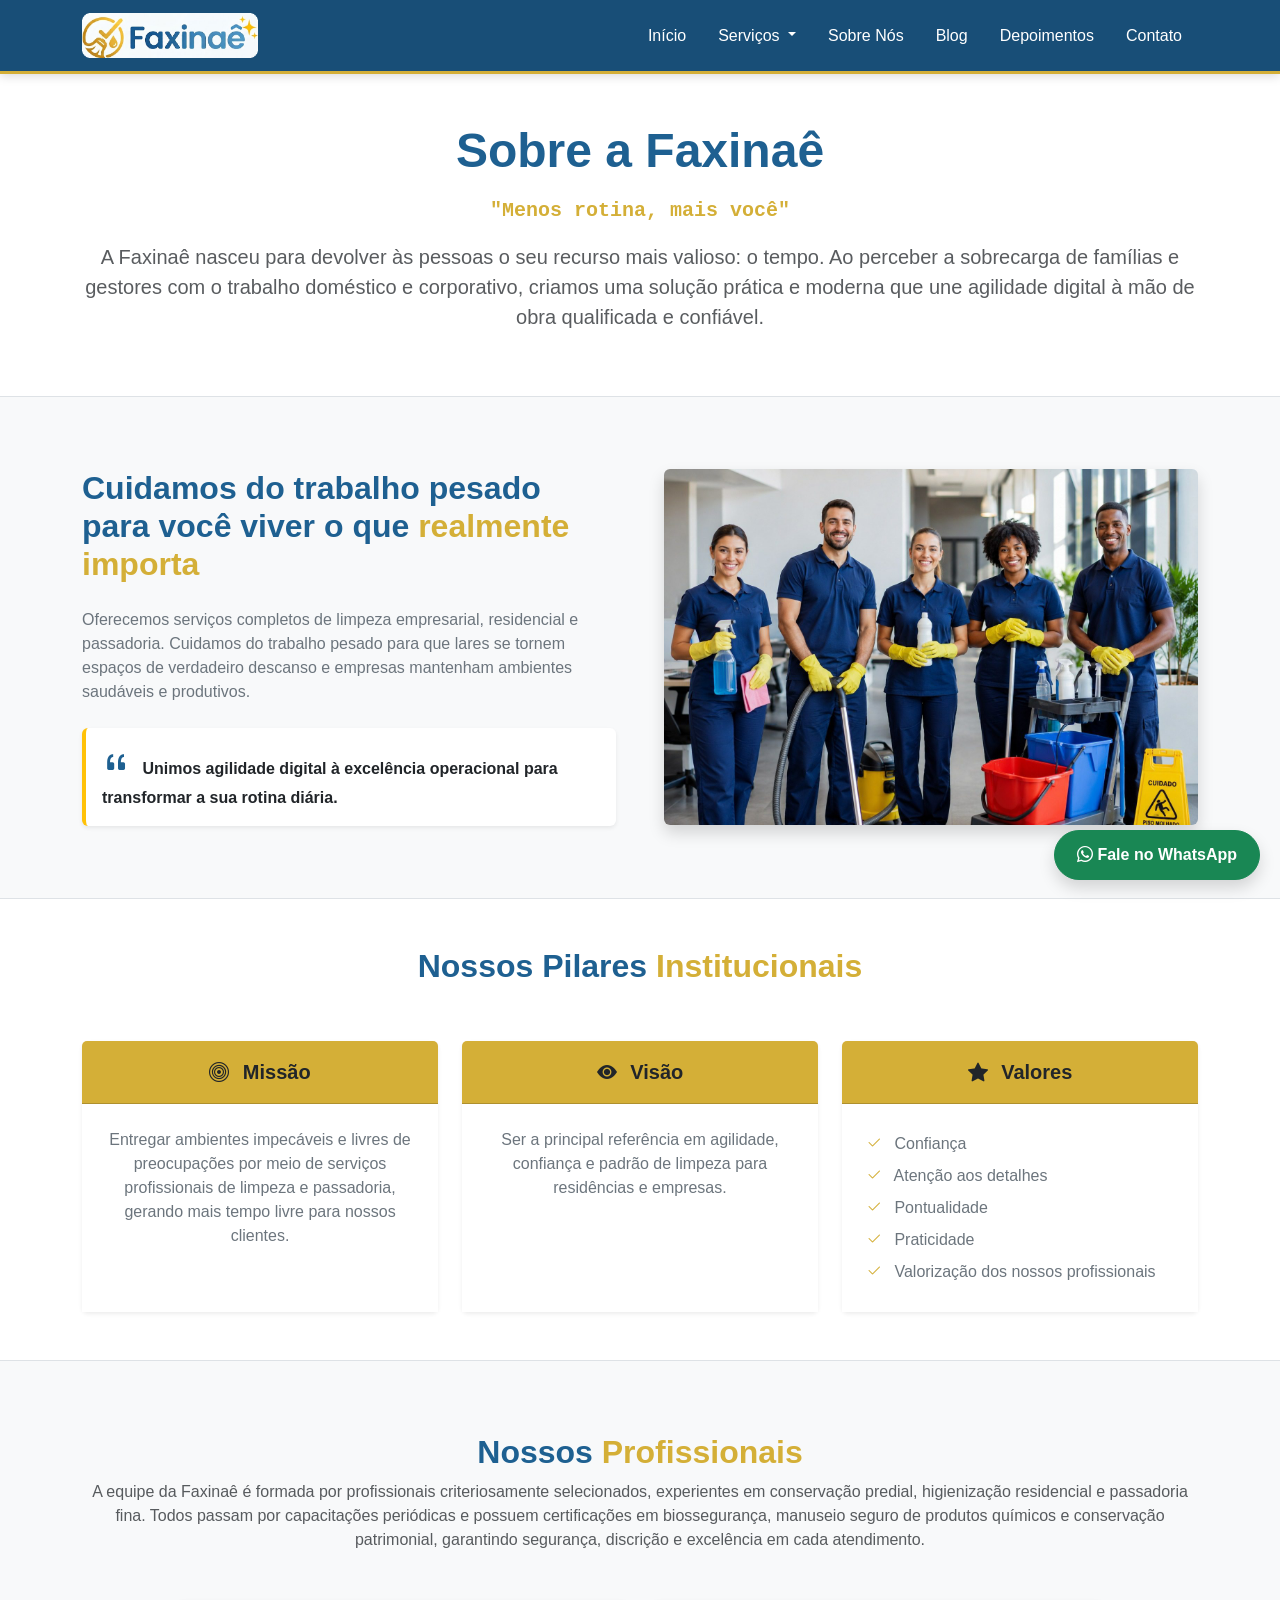
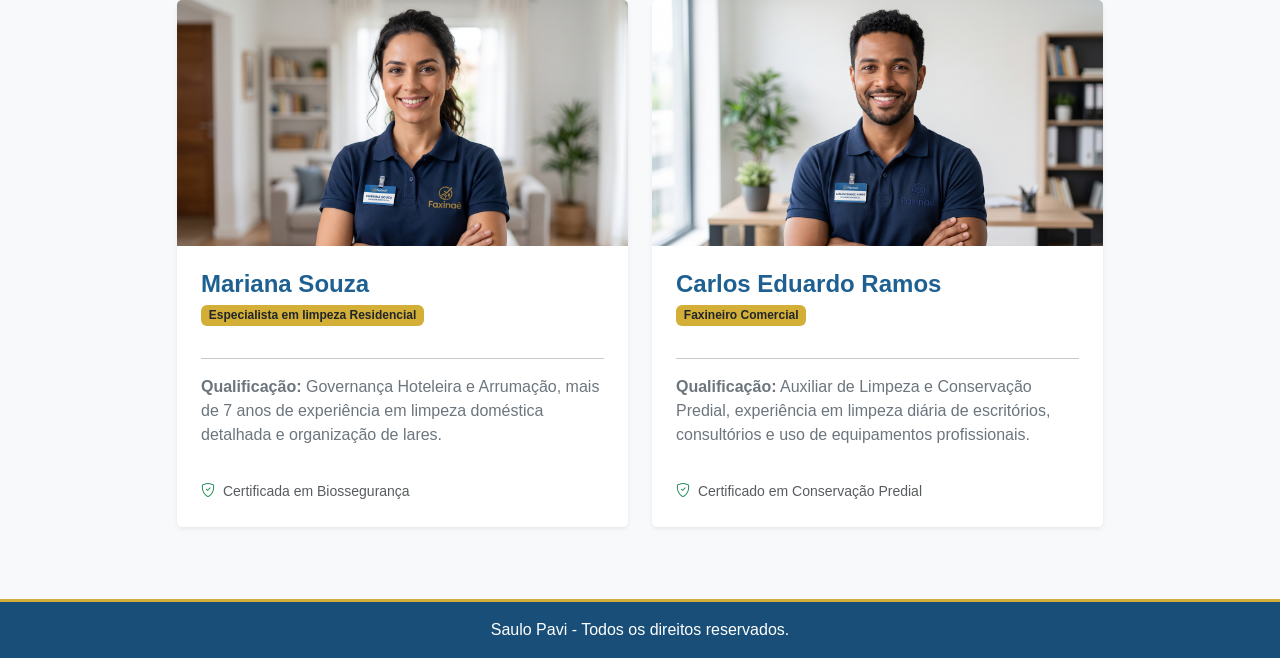
<file: Faxinae/sobre.html>
<!DOCTYPE html>
<html lang="pt-BR">
<head>
  <meta charset="UTF-8">
  <meta name="viewport" content="width=device-width, initial-scale=1.0">
  <title>Sobre Nós - Faxinaê</title>

  <!-- Bootstrap 5 CSS -->
  <link href="https://cdn.jsdelivr.net/npm/bootstrap@5.3.0/dist/css/bootstrap.min.css" rel="stylesheet">
  <!-- Bootstrap Icons -->
  <link href="https://cdn.jsdelivr.net/npm/bootstrap-icons@1.10.5/font/bootstrap-icons.css" rel="stylesheet">
  
  <!-- Arquivo de Estilos Personalizado (Azul e Dourado) -->
  <link rel="stylesheet" href="style.css">
</head>
<body class="bg-light">

   <!-- ========================================== -->
<!--               MENU PRINCIPAL               -->
<!-- ========================================== -->
<nav class="navbar navbar-expand-lg navbar-dark bg-dark sticky-top">
    <div class="container">
      <a class="navbar-brand" href="index.html">
        <img src="img/logob.png" alt="Faxinaê - Logotipo">
      </a>
  
      <button class="navbar-toggler" type="button" data-bs-toggle="collapse" data-bs-target="#navbarNav">
        <span class="navbar-toggler-icon"></span>
      </button>
  
      <div class="collapse navbar-collapse" id="navbarNav">
        <ul class="navbar-nav ms-auto">
          <li class="nav-item">
            <a class="nav-link" href="index.html#inicio">Início</a>
          </li>
  
          <!-- Dropdown de Serviços -->
          <li class="nav-item dropdown">
            <a class="nav-link dropdown-toggle" href="index.html#servicos" id="navbarDropdownServicos" role="button" data-bs-toggle="dropdown" aria-expanded="false">
              Serviços
            </a>
            <ul class="dropdown-menu" aria-labelledby="navbarDropdownServicos">
              <li><a class="dropdown-item" href="empresarial.html">Limpeza Empresarial e Comercial</a></li>
              <li><a class="dropdown-item" href="residencial.html">Limpeza Residencial Completa</a></li>
              <li><a class="dropdown-item" href="passadoria.html">Passadoria Profissional</a></li>
            </ul>
          </li>
  
          <li class="nav-item">
            <a class="nav-link" href="sobre.html">Sobre Nós</a>
          </li>
  
          <!-- NOVO ITEM DE MENU: BLOG -->
          <li class="nav-item">
            <a class="nav-link" href="blog.html">Blog</a>
          </li>
  
          <li class="nav-item">
            <a class="nav-link" href="index.html#depoimentos">Depoimentos</a>
          </li>
  
          <li class="nav-item">
            <a class="nav-link" href="index.html#contato">Contato</a>
          </li>
        </ul>
      </div>
    </div>
  </nav>

  <!-- ========================================== -->
  <!--             CABEÇALHO DA PÁGINA            -->
  <!-- ========================================== -->
  <section class="bg-white py-5 border-bottom text-center">
    <div class="container">
      <h1 class="display-5 fw-bold text-blue mb-3">Sobre a Faxinaê</h1>
      <p class="lead text-gold font-monospace fw-bold mb-3">"Menos rotina, mais você"</p>
      <p class="text-muted max-w-700 mx-auto fs-5">
        A Faxinaê nasceu para devolver às pessoas o seu recurso mais valioso: o tempo. Ao perceber a sobrecarga de famílias e gestores com o trabalho doméstico e corporativo, criamos uma solução prática e moderna que une agilidade digital à mão de obra qualificada e confiável.
      </p>
    </div>
  </section>

  <!-- ========================================== -->
  <!--             HISTÓRIA E PROPOSITO           -->
  <!-- ========================================== -->
  <section class="container my-5 py-4">
    <div class="row align-items-center g-5">
      <div class="col-lg-6">
        <h2 class="fw-bold mb-4">Cuidamos do trabalho pesado para você viver o que <span class="text-gold">realmente importa</span></h2>
        <p class="text-secondary leading-relaxed">
          Oferecemos serviços completos de limpeza empresarial, residencial e passadoria. Cuidamos do trabalho pesado para que lares se tornem espaços de verdadeiro descanso e empresas mantenham ambientes saudáveis e produtivos.
        </p>
        <div class="p-3 bg-white rounded border-start border-4 border-warning shadow-sm mt-4">
          <p class="mb-0 text-dark fw-semibold">
            <i class="bi bi-quote text-blue fs-3 me-2"></i>
            Unimos agilidade digital à excelência operacional para transformar a sua rotina diária.
          </p>
        </div>
      </div>
      
      <!-- Imagem Institucional ou Banner Ilustrativo -->
      <div class="col-lg-6">
        <img src="img/equipe.jpg" class="img-fluid rounded shadow" alt="Equipe Faxinaê em ação">
      </div>
    </div>
  </section>

  <!-- ========================================== -->
  <!--          MISSÃO, VISÃO E VALORES          -->
  <!-- ========================================== -->
  <section class="bg-white py-5 border-top border-bottom">
    <div class="container">
      <div class="text-center mb-5">
        <h2 class="fw-bold">Nossos Pilares <span class="text-gold">Institucionais</span></h2>
      </div>

      <div class="row g-4 justify-content-center">
        <!-- Missão -->
        <div class="col-lg-4 col-md-6">
          <div class="card h-100 shadow-sm border-0">
            <div class="card-header bg-gold text-dark text-center py-3 fs-5 fw-bold">
              <i class="bi bi-bullseye me-2"></i> Missão
            </div>
            <div class="card-body bg-white text-center p-4">
              <p class="card-text text-secondary">
                Entregar ambientes impecáveis e livres de preocupações por meio de serviços profissionais de limpeza e passadoria, gerando mais tempo livre para nossos clientes.
              </p>
            </div>
          </div>
        </div>

        <!-- Visão -->
        <div class="col-lg-4 col-md-6">
          <div class="card h-100 shadow-sm border-0">
            <div class="card-header bg-gold text-dark text-center py-3 fs-5 fw-bold">
              <i class="bi bi-eye-fill me-2"></i> Visão
            </div>
            <div class="card-body bg-white text-center p-4">
              <p class="card-text text-secondary">
                Ser a principal referência em agilidade, confiança e padrão de limpeza para residências e empresas.
              </p>
            </div>
          </div>
        </div>

        <!-- Valores -->
        <div class="col-lg-4 col-md-6">
          <div class="card h-100 shadow-sm border-0">
            <div class="card-header bg-gold text-dark text-center py-3 fs-5 fw-bold">
              <i class="bi bi-star-fill me-2"></i> Valores
            </div>
            <div class="card-body bg-white p-4">
              <ul class="list-unstyled mb-0 text-secondary">
                <li class="py-1"><i class="bi bi-check2 text-gold me-2"></i> Confiança</li>
                <li class="py-1"><i class="bi bi-check2 text-gold me-2"></i> Atenção aos detalhes</li>
                <li class="py-1"><i class="bi bi-check2 text-gold me-2"></i> Pontualidade</li>
                <li class="py-1"><i class="bi bi-check2 text-gold me-2"></i> Praticidade</li>
                <li class="py-1"><i class="bi bi-check2 text-gold me-2"></i> Valorização dos nossos profissionais</li>
              </ul>
            </div>
          </div>
        </div>
      </div>
    </div>
  </section>

  <!-- ========================================== -->
  <!--           EQUIPE DE PROFISSIONAIS          -->
  <!-- ========================================== -->
  <section class="container my-5 py-4">
    <div class="text-center mb-5">
      <h2 class="fw-bold">Nossos <span class="text-gold">Profissionais</span></h2>
      <p class="text-muted max-w-700 mx-auto">
        A equipe da Faxinaê é formada por profissionais criteriosamente selecionados, experientes em conservação predial, higienização residencial e passadoria fina. Todos passam por capacitações periódicas e possuem certificações em biossegurança, manuseio seguro de produtos químicos e conservação patrimonial, garantindo segurança, discrição e excelência em cada atendimento.
      </p>
    </div>

    <!-- Cards dos Profissionais -->
    <div class="row g-4 justify-content-center">
      
      <!-- Profissional 1: Mariana Souza -->
      <div class="col-lg-5 col-md-6">
        <div class="card h-100 shadow-sm border-0">
          <!-- Substitua o src pela foto da Mariana -->
          <img src="img/mariana.jpg" class="card-img-top" alt="Mariana Souza - Especialista em Limpeza Residencial">
          <div class="card-body p-4">
            <h4 class="card-title fw-bold text-blue mb-1">Mariana Souza</h4>
            <span class="badge bg-gold text-dark mb-3">Especialista em limpeza Residencial</span>
            <hr>
            <p class="card-text text-secondary mb-0">
              <strong>Qualificação:</strong> Governança Hoteleira e Arrumação, mais de 7 anos de experiência em limpeza doméstica detalhada e organização de lares.
            </p>
          </div>
          <div class="card-footer bg-white border-0 pb-4 px-4">
            <span class="text-muted small"><i class="bi bi-shield-check text-success me-1"></i> Certificada em Biossegurança</span>
          </div>
        </div>
      </div>

      <!-- Profissional 2: Carlos Eduardo Ramos -->
      <div class="col-lg-5 col-md-6">
        <div class="card h-100 shadow-sm border-0">
          <!-- Substitua o src pela foto do Carlos -->
          <img src="img/carlos.jpg" class="card-img-top" alt="Carlos Eduardo Ramos - Faxineiro Comercial">
          <div class="card-body p-4">
            <h4 class="card-title fw-bold text-blue mb-1">Carlos Eduardo Ramos</h4>
            <span class="badge bg-gold text-dark mb-3">Faxineiro Comercial</span>
            <hr>
            <p class="card-text text-secondary mb-0">
              <strong>Qualificação:</strong> Auxiliar de Limpeza e Conservação Predial, experiência em limpeza diária de escritórios, consultórios e uso de equipamentos profissionais.
            </p>
          </div>
          <div class="card-footer bg-white border-0 pb-4 px-4">
            <span class="text-muted small"><i class="bi bi-shield-check text-success me-1"></i> Certificado em Conservação Predial</span>
          </div>
        </div>
      </div>

    </div>
  </section>

  <!-- Botão Flutuante do WhatsApp -->
  <a href="https://wa.me/5549998369751" target="_blank" class="btn btn-success whatsapp-btn shadow">
    <i class="bi bi-whatsapp"></i> Fale no WhatsApp
  </a>

  <!-- Rodapé -->
  <footer class="bg-dark text-white text-center py-3 mt-5">
    <div class="container">
      <p class="mb-0">Saulo Pavi - Todos os direitos reservados.</p>
    </div>
  </footer>

  <!-- Bootstrap 5 JS Bundle -->
  <script src="https://cdn.jsdelivr.net/npm/bootstrap@5.3.0/dist/js/bootstrap.bundle.min.js"></script>
</body>
</html>
</file>
<file: Faxinae/style.css>
/* ==========================================================================
   PALETA DE CORES GLOBAL (AZUL E DOURADO)
   ========================================================================== */
   :root {
    /* Tons Principais de Azul */
    --primary-blue: #1e6091;       /* Azul médio para botões, títulos e elementos de destaque */
    --dark-blue: #184e77;          /* Azul escuro para navbar, rodapé e efeitos hover */
    
    /* Tons de Dourado */
    --primary-gold: #d4af37;       /* Dourado para detalhes, bordas e destaques de texto */
    --light-gold: #f3e5ab;         /* Dourado suave para fundos ou detalhes leves */
    
    /* Cores Neutras e de Apoio */
    --light-bg: #f8f9fa;           /* Fundo claro para seções secundárias */
    --text-dark: #333333;          /* Cor padrão de texto para boa leitura */
  }
  
  /* ==========================================================================
     ESTILOS GERAIS E RESETS LEVES
     ========================================================================== */
  body {
    color: var(--text-dark);
    font-family: 'Segoe UI', Roboto, 'Helvetica Neue', Arial, sans-serif;
  }
  
  /* ==========================================================================
     BARRA DE NAVEGAÇÃO (NAVBAR)
     ========================================================================== */
  /* Fundo azul escuro da Navbar */
  .navbar.bg-dark {
    background-color: var(--dark-blue) !important;
    border-bottom: 3px solid var(--primary-gold); /* Linha dourada sob o menu */
    box-shadow: 0 2px 10px rgba(0, 0, 0, 0.15);
  }
  
  /* Redimensionamento e alinhamento da Logo no cabeçalho */
  .navbar-brand img {
    height: 45px; /* Altura recomendada para a logo */
    width: auto;  /* Mantém a proporção da imagem */
    display: block;
  }
  
  /* Links do Menu */
  .navbar-dark .navbar-nav .nav-link {
    color: #ffffff !important;
    font-weight: 500;
    padding: 8px 16px !important;
    transition: color 0.3s ease, background-color 0.3s ease;
    border-radius: 4px;
  }
  
  /* Hover e item ativo no Menu */
  .navbar-dark .navbar-nav .nav-link:hover,
  .navbar-dark .navbar-nav .nav-link.active {
    color: var(--primary-gold) !important;
  }
  
  /* Menu Dropdown de Serviços */
  .dropdown-menu {
    background-color: #ffffff;
    border: 1px solid rgba(0, 0, 0, 0.1);
    border-top: 3px solid var(--primary-gold); /* Destaque dourado no topo do menu suspenso */
    box-shadow: 0 4px 12px rgba(0, 0, 0, 0.1);
  }
  
  .dropdown-item {
    color: var(--text-dark);
    font-weight: 500;
    padding: 10px 20px;
    transition: all 0.2s ease;
  }
  
  .dropdown-item:hover {
    background-color: var(--light-bg);
    color: var(--primary-blue);
    padding-left: 24px; /* Efeito suave de deslocamento */
  }
  
  /* ==========================================================================
     CARROSSEL / HERO SECTION
     ========================================================================== */
  /* Ajuste de opacidade e sobreposição nos banners */
  .carousel-item {
    position: relative;
  }
  
  /* Legenda centralizada por cima da imagem */
  .carousel-caption {
    z-index: 2;
    text-shadow: 0 2px 4px rgba(0, 0, 0, 0.6);
  }
  
  .carousel-caption h1 {
    color: #ffffff;
  }
  
  .carousel-caption p {
    color: var(--light-gold);
  }
  
  /* Indicadores inferiores do Carrossel */
  .carousel-indicators [data-bs-target] {
    background-color: var(--primary-gold);
    height: 4px;
  }
  
  /* ==========================================================================
     CARDS DE SERVIÇOS
     ========================================================================== */
  #servicos .card {
    border: none;
    border-top: 4px solid var(--primary-gold) !important; /* Detalhe em dourado no topo do card */
    border-radius: 8px;
    transition: transform 0.3s ease, box-shadow 0.3s ease;
    overflow: hidden;
  }
  
  /* Efeito de elevação ao passar o mouse sobre o card */
  #servicos .card:hover {
    transform: translateY(-6px);
    box-shadow: 0 10px 25px rgba(0, 0, 0, 0.12) !important;
  }
  
  #servicos .card-title {
    color: var(--primary-blue);
  }
  
  #servicos .card-img-top {
    height: 220px;
    object-fit: cover; /* Garante que a imagem preencha a área sem distorcer */
  }
  
  /* ==========================================================================
     BOTÕES PERSONALIZADOS
     ========================================================================== */
  /* Botão Principal em Azul */
  .btn-primary {
    background-color: var(--primary-blue) !important;
    border-color: var(--primary-blue) !important;
    color: #ffffff !important;
    font-weight: 600;
    padding: 10px 20px;
    border-radius: 6px;
    transition: all 0.3s ease !important;
  }
  
  .btn-primary:hover,
  .btn-primary:focus {
    background-color: var(--dark-blue) !important;
    border-color: var(--dark-blue) !important;
    box-shadow: 0 4px 10px rgba(24, 78, 119, 0.3);
  }
  
  /* Botão Secundário / Redes Sociais */
  .btn-outline-primary {
    color: var(--primary-blue) !important;
    border-color: var(--primary-blue) !important;
    font-weight: 500;
    transition: all 0.3s ease !important;
  }
  
  .btn-outline-primary:hover {
    background-color: var(--primary-blue) !important;
    border-color: var(--primary-blue) !important;
    color: #ffffff !important;
  }
  
  /* Botão Flutuante do WhatsApp */
  .whatsapp-btn {
    position: fixed;
    bottom: 20px;
    right: 20px;
    z-index: 1000;
    border-radius: 50px;
    padding: 12px 22px;
    font-weight: bold;
    box-shadow: 0 4px 15px rgba(0, 0, 0, 0.2);
    transition: transform 0.2s ease;
  }
  
  .whatsapp-btn:hover {
    transform: scale(1.05);
  }
  
  /* ==========================================================================
     COMPONENTES DE CONTEÚDO E SEÇÕES
     ========================================================================== */
  /* Títulos Principais das Seções */
  h2.fw-bold {
    color: var(--primary-blue);
    position: relative;
    display: inline-block;
  }
  
  /* Accordion Institucional (Sobre Nós) */
  .accordion-button:not(.collapsed) {
    background-color: var(--light-bg);
    color: var(--primary-blue);
    font-weight: bold;
  }
  
  .accordion-button:focus {
    box-shadow: 0 0 0 0.25rem rgba(30, 96, 145, 0.25);
    border-color: var(--primary-blue);
  }
  
  /* Depoimentos */
  #depoimentos .card {
    border-left: 3px solid var(--primary-gold) !important; /* Destaque lateral em dourado */
  }
  
  /* Formulário de Contato */
  .form-control:focus {
    border-color: var(--primary-blue);
    box-shadow: 0 0 0 0.25rem rgba(30, 96, 145, 0.25);
  }
  
  /* ==========================================================================
     CLASSES UTILITÁRIAS DE COR
     ========================================================================== */
  .text-gold { 
    color: var(--primary-gold) !important; 
  }
  
  .bg-gold { 
    background-color: var(--primary-gold) !important; 
  }
  
  .text-blue {
    color: var(--primary-blue) !important;
  }
  
  .bg-blue {
    background-color: var(--primary-blue) !important;
  }
  
  /* ==========================================================================
     RODAPÉ (FOOTER)
     ========================================================================== */
  footer.bg-dark {
    background-color: var(--dark-blue) !important;
    border-top: 3px solid var(--primary-gold); /* Divisória dourada no rodapé */
  }
</file>
